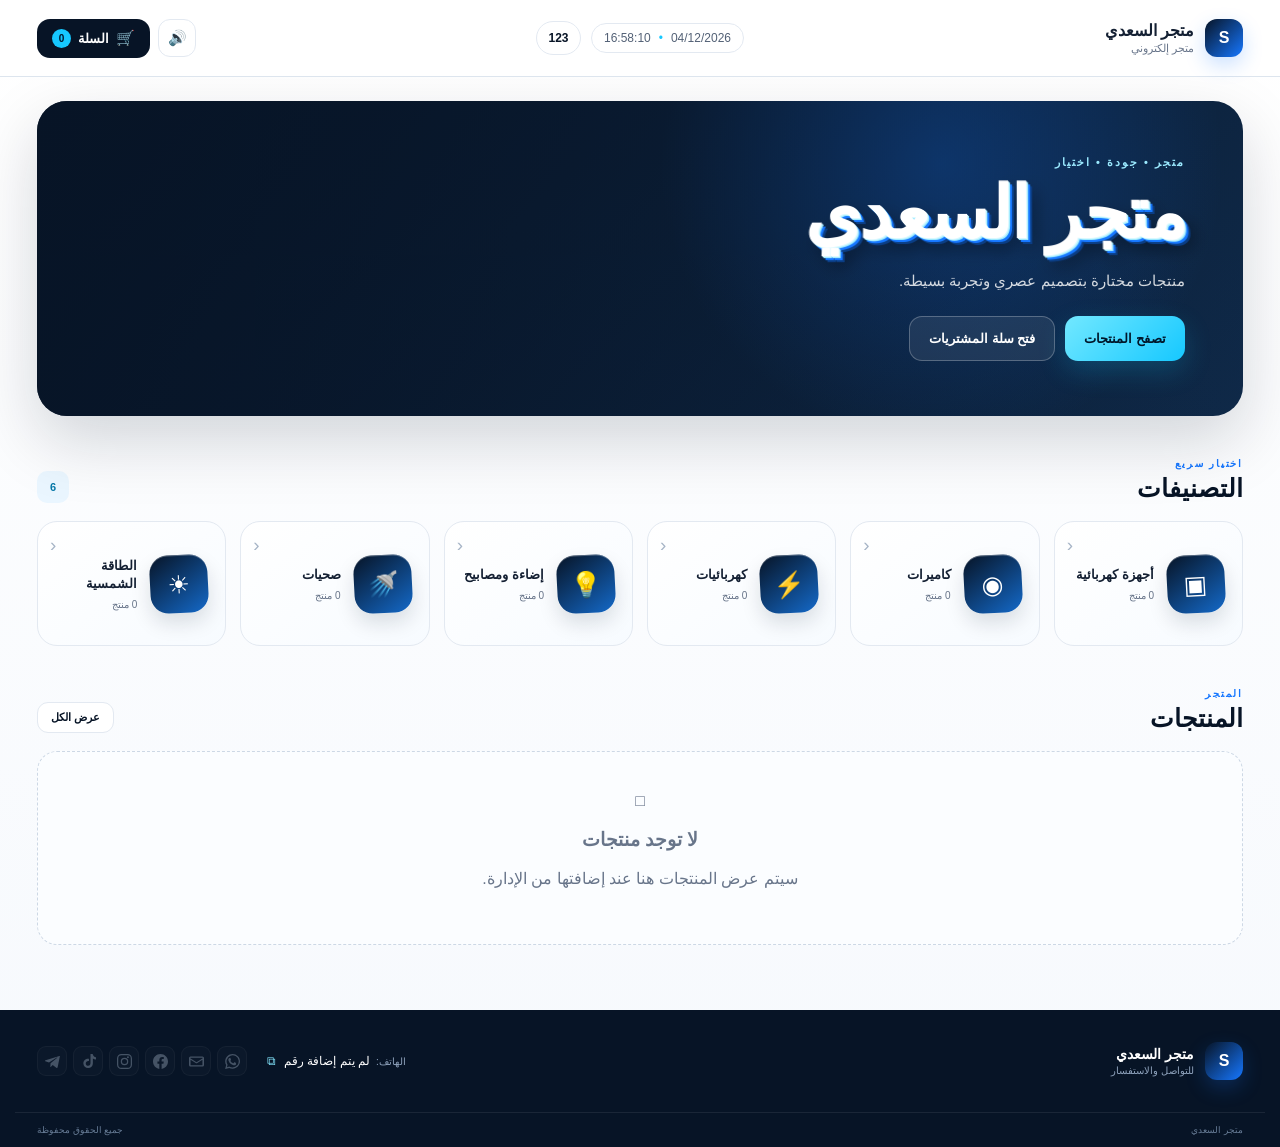
<file: index.html>
<!DOCTYPE html>
<html lang="ar" dir="rtl">
<head>
<meta charset="UTF-8">
<meta name="viewport" content="width=device-width,initial-scale=1.0">
<meta name="theme-color" content="#071426">
<title>متجر السعدي</title>
<link rel="stylesheet" href="style.css">
</head>

<body>

<!-- =========================================================
     HEADER
========================================================= -->

<header class="site-header">

    <div class="header-inner">

        <div class="brand-mini">
            <div class="brand-mark">S</div>
            <div>
                <div id="headerStoreName">متجر السعدي</div>
                <small>متجر إلكتروني</small>
            </div>
        </div>

        <div class="header-center">

            <div class="date-clock">
                <span id="liveDate">—</span>
                <span class="clock-separator">•</span>
                <span id="liveTime">—</span>
            </div>

            <button
                class="number-choice"
                id="numberChoiceBtn"
                type="button"
                title="اختيار شكل الأرقام">
                123
            </button>

        </div>

        <div class="header-actions">

            <button
                id="soundButton"
                class="header-icon-button"
                type="button"
                title="الصوت">
                🔊
            </button>

            <button
                id="cartButton"
                class="cart-button"
                type="button">

                <span class="cart-icon">🛒</span>
                <span>السلة</span>
                <b id="cartCount">0</b>

            </button>

        </div>

    </div>

</header>


<!-- =========================================================
     HERO
========================================================= -->

<main>

<section class="hero-section">

    <div class="hero">

        <div class="hero-background" id="heroBackground"></div>

        <div class="hero-overlay"></div>

        <div class="hero-content">

            <div class="hero-kicker">
                متجر • جودة • اختيار
            </div>

            <h1
                id="heroStoreName"
                class="three-d-store-name"
                data-text="متجر السعدي">
                متجر السعدي
            </h1>

            <p id="heroDescription">
                منتجات مختارة بتصميم عصري وتجربة بسيطة.
            </p>

            <div class="hero-actions">

                <button
                    class="primary-button"
                    id="browseProductsButton"
                    type="button">
                    تصفح المنتجات
                </button>

                <button
                    class="secondary-button"
                    id="heroCartButton"
                    type="button">
                    فتح سلة المشتريات
                </button>

            </div>

        </div>

    </div>

</section>


<!-- =========================================================
     CATEGORIES
========================================================= -->

<section class="content-section">

    <div class="section-heading">

        <div>
            <span class="section-kicker">اختيار سريع</span>
            <h2>التصنيفات</h2>
        </div>

        <span id="categoryCount" class="section-counter">0</span>

    </div>

    <div id="categories" class="category-grid"></div>

</section>


<!-- =========================================================
     PRODUCTS
========================================================= -->

<section
    id="productsSection"
    class="content-section products-section">

    <div class="section-heading">

        <div>
            <span class="section-kicker">المتجر</span>
            <h2 id="productsTitle">المنتجات</h2>
        </div>

        <button
            id="showAllProducts"
            class="small-outline-button"
            type="button">
            عرض الكل
        </button>

    </div>

    <div id="productsGrid" class="products-list"></div>

    <div id="emptyProducts" class="empty-state hidden">
        <div class="empty-icon">□</div>
        <h3>لا توجد منتجات</h3>
        <p>سيتم عرض المنتجات هنا عند إضافتها من الإدارة.</p>
    </div>

</section>

</main>


<!-- =========================================================
     FOOTER
========================================================= -->

<footer class="site-footer">

    <div class="footer-inner">

        <div class="footer-store">

            <div class="footer-logo">S</div>

            <div>
                <strong id="footerStoreName">متجر السعدي</strong>
                <span>للتواصل والاستفسار</span>
            </div>

        </div>


        <div class="footer-contact">

            <div class="footer-phone-row">

                <span class="footer-label">الهاتف:</span>

                <a
                    id="footerPhone"
                    class="phone-number"
                    href="#">
                    —
                </a>

                <button
                    id="copyPhone"
                    class="copy-phone"
                    type="button"
                    title="نسخ الرقم">
                    ⧉
                </button>

            </div>


            <div class="contact-icons">

                <a
                    id="contactWhatsApp"
                    class="contact-icon"
                    href="#"
                    target="_blank"
                    rel="noopener"
                    aria-label="WhatsApp"
                    title="WhatsApp">
                    <svg viewBox="0 0 24 24">
                        <path d="M20.5 3.5A11.8 11.8 0 0 0 12.1 0C5.6 0 .3 5.3.3 11.8c0 2.1.6 4.1 1.6 5.9L.2 24l6.5-1.7c1.7.9 3.5 1.3 5.4 1.3h.1c6.5 0 11.8-5.3 11.8-11.8 0-3.2-1.2-6.1-3.5-8.3ZM12.1 21.5c-1.7 0-3.4-.5-4.8-1.3l-.3-.2-3.9 1 1-3.8-.2-.4a9.7 9.7 0 1 1 8.2 4.7Zm5.3-7.2c-.3-.2-1.8-.9-2.1-1-.3-.1-.5-.2-.7.2-.2.3-.8 1-1 1.2-.2.2-.4.2-.7.1-1.8-.9-3-1.6-4.2-3.6-.3-.5.3-.5.9-1.6.1-.2.1-.4 0-.6-.1-.2-.7-1.7-.9-2.3-.2-.6-.5-.5-.7-.5h-.6c-.2 0-.6.1-.9.4-.3.3-1.1 1.1-1.1 2.7s1.1 3.1 1.2 3.3c.2.2 2.1 3.3 5.2 4.6 1.9.8 2.7.9 3.7.8.6-.1 1.8-.7 2-1.4.3-.7.3-1.3.2-1.4-.1-.2-.3-.3-.5-.4Z"/>
                    </svg>
                </a>


                <a
                    id="contactEmail"
                    class="contact-icon"
                    href="#"
                    aria-label="البريد الإلكتروني"
                    title="البريد الإلكتروني">
                    <svg viewBox="0 0 24 24">
                        <path d="M2.5 4h19A2.5 2.5 0 0 1 24 6.5v11A2.5 2.5 0 0 1 21.5 20h-19A2.5 2.5 0 0 1 0 17.5v-11A2.5 2.5 0 0 1 2.5 4Zm0 2a.5.5 0 0 0-.5.5v.3l10 6.2 10-6.2v-.3a.5.5 0 0 0-.5-.5h-19Zm19 11.5V9.1l-8.9 5.5a1.1 1.1 0 0 1-1.2 0L2.5 9.1v8.4a.5.5 0 0 0 .5.5h18a.5.5 0 0 0 .5-.5Z"/>
                    </svg>
                </a>


                <a
                    id="contactFacebook"
                    class="contact-icon"
                    href="#"
                    target="_blank"
                    rel="noopener"
                    aria-label="Facebook"
                    title="Facebook">
                    <svg viewBox="0 0 24 24">
                        <path d="M24 12.1C24 5.4 18.6 0 12 0S0 5.4 0 12.1C0 18.1 4.4 23 10.1 24v-8.4H7.1v-3.5h3V9.5c0-3 1.8-4.7 4.6-4.7 1.3 0 2.6.2 2.6.2v2.9h-1.5c-1.5 0-2 .9-2 1.9v2.3h3.4l-.5 3.5h-2.9V24C19.6 23 24 18.1 24 12.1Z"/>
                    </svg>
                </a>


                <a
                    id="contactInstagram"
                    class="contact-icon"
                    href="#"
                    target="_blank"
                    rel="noopener"
                    aria-label="Instagram"
                    title="Instagram">
                    <svg viewBox="0 0 24 24">
                        <path d="M7 0h10a7 7 0 0 1 7 7v10a7 7 0 0 1-7 7H7a7 7 0 0 1-7-7V7a7 7 0 0 1 7-7Zm0 2A5 5 0 0 0 2 7v10a5 5 0 0 0 5 5h10a5 5 0 0 0 5-5V7a5 5 0 0 0-5-5H7Zm10.5 1.5a1.5 1.5 0 1 1 0 3 1.5 1.5 0 0 1 0-3ZM12 6a6 6 0 1 1 0 12 6 6 0 0 1 0-12Zm0 2a4 4 0 1 0 0 8 4 4 0 0 0 0-8Z"/>
                    </svg>
                </a>


                <a
                    id="contactTikTok"
                    class="contact-icon"
                    href="#"
                    target="_blank"
                    rel="noopener"
                    aria-label="TikTok"
                    title="TikTok">
                    <svg viewBox="0 0 24 24">
                        <path d="M15.2 0h3.5c.3 1.8 1.3 3.3 2.8 4.3 1 .7 1.9 1 2.5 1v3.6c-1.8 0-3.5-.6-5-1.6v7.4c0 4.6-3.2 7.7-7.6 7.7A7.6 7.6 0 0 1 3.8 15c0-4.2 3.4-7.5 7.7-7.5.4 0 .8 0 1.2.1v3.7c-.4-.1-.8-.2-1.2-.2-2.1 0-3.9 1.7-3.9 3.9 0 2.1 1.7 3.8 3.8 3.8 2.7 0 3.8-2 3.8-4.4V0Z"/>
                    </svg>
                </a>


                <a
                    id="contactTelegram"
                    class="contact-icon"
                    href="#"
                    target="_blank"
                    rel="noopener"
                    aria-label="Telegram"
                    title="Telegram">
                    <svg viewBox="0 0 24 24">
                        <path d="M23.8 3.4 20.2 21c-.3 1.2-1 1.5-2.1.9l-5.8-4.3-2.8 2.7c-.3.3-.5.5-1 .5l.4-5.9L19.6 6c.5-.4-.1-.7-.7-.3L6.4 13.4.7 11.6c-1.2-.4-1.2-1.2.2-1.7L23.2 3.2c.8-.3 1.4.2.6.2Z"/>
                    </svg>
                </a>

            </div>

        </div>

    </div>

    <div class="footer-bottom">
        <span id="footerOwner">متجر السعدي</span>
        <span>جميع الحقوق محفوظة</span>
    </div>

</footer>


<!-- =========================================================
     CART MODAL
========================================================= -->

<div id="cartModal" class="modal hidden">

    <div class="modal-backdrop" data-close-cart></div>

    <div class="modal-box cart-modal-box">

        <button
            class="modal-close"
            data-close-cart
            type="button">
            ×
        </button>

        <div class="modal-title-row">

            <div>
                <span class="section-kicker">مراجعة الطلب</span>
                <h2>سلة المشتريات</h2>
            </div>

            <span id="cartTotalItems" class="modal-counter">0</span>

        </div>

        <div id="cartItems"></div>

        <div id="cartEmpty" class="empty-state hidden">
            <div class="empty-icon">🛒</div>
            <h3>السلة فارغة</h3>
            <p>أضف منتجًا أولاً ثم ارجع إلى السلة.</p>
        </div>

        <div class="cart-summary">

            <span>الإجمالي</span>
            <strong id="cartTotal">0</strong>

        </div>

        <button
            id="checkoutButton"
            class="primary-button full-button"
            type="button">
            طلب المنتجات
        </button>

    </div>

</div>


<!-- =========================================================
     CHECKOUT MODAL
========================================================= -->

<div id="checkoutModal" class="modal hidden">

    <div class="modal-backdrop" data-close-checkout></div>

    <div class="modal-box">

        <button
            class="modal-close"
            data-close-checkout
            type="button">
            ×
        </button>

        <div class="modal-title-row">
            <div>
                <span class="section-kicker">إتمام الطلب</span>
                <h2>معلومات الزبون</h2>
            </div>
        </div>

        <form id="checkoutForm">

            <div class="form-grid">

                <label>
                    الاسم
                    <input id="customerName" required>
                </label>

                <label>
                    رقم الهاتف
                    <input id="customerPhone" required>
                </label>

                <label>
                    البريد الإلكتروني
                    <input id="customerEmail" type="email">
                </label>

                <label>
                    طريقة التواصل المفضلة
                    <select id="customerContactMethod">
                        <option value="الهاتف">الهاتف</option>
                        <option value="WhatsApp">WhatsApp</option>
                        <option value="البريد الإلكتروني">البريد الإلكتروني</option>
                        <option value="أخرى">أخرى</option>
                    </select>
                </label>

                <label class="full-field">
                    العنوان
                    <textarea id="customerAddress" rows="3"></textarea>
                </label>

                <label class="full-field">
                    ملاحظات
                    <textarea id="customerNotes" rows="3"></textarea>
                </label>

            </div>

            <div class="checkout-warning">
                الطلب يُحفظ محليًا في هذا الجهاز في النسخة الحالية.
                الربط السحابي لاحقًا يسمح بوصول الطلبات إلى الإدارة والبريد الإلكتروني.
            </div>

            <button
                class="primary-button full-button"
                type="submit">
                تأكيد الطلب
            </button>

        </form>

    </div>

</div>


<!-- =========================================================
     NUMBER MODAL
========================================================= -->

<div id="numberModal" class="modal hidden">

    <div class="modal-backdrop" data-close-number></div>

    <div class="modal-box small-modal">

        <button
            class="modal-close"
            data-close-number
            type="button">
            ×
        </button>

        <span class="section-kicker">العرض</span>
        <h2>اختيار شكل الأرقام</h2>

        <button
            class="number-option"
            data-number-mode="western"
            type="button">

            <strong>1234567890</strong>
            <span>أرقام غربية</span>

        </button>

        <button
            class="number-option"
            data-number-mode="arabic"
            type="button">

            <strong>١٢٣٤٥٦٧٨٩٠</strong>
            <span>أرقام عربية</span>

        </button>

    </div>

</div>


<!-- =========================================================
     TOAST
========================================================= -->

<div id="toast" class="toast"></div>


<script>

"use strict";

/* =========================================================
   DATABASE
========================================================= */

const DB_NAME = "AlSaadiShopDB";
const DB_VERSION = 1;

let dbConnection = null;

const DEFAULT_SETTINGS = {

    storeName: "متجر السعدي",

    heroDescription:
        "منتجات مختارة بتصميم عصري وتجربة بسيطة.",

    heroImage: "",

    heroOpacity: 0.38,

    numberMode: "western",

    soundEnabled: true,

    contact: {

        ownerName: "متجر السعدي",

        phone: "",

        email: "",

        whatsapp: "",

        facebook: "",

        instagram: "",

        tiktok: "",

        telegram: ""

    }

};


let settings = structuredCloneSafe(DEFAULT_SETTINGS);

let categories = [];

let products = [];

let cart = [];


/* =========================================================
   DEFAULT CATEGORIES
========================================================= */

const DEFAULT_CATEGORIES = [

    {
        id: "cat-electric",
        name: "كهربائيات",
        icon: "⚡",
        iconImage: "",
        createdAt: Date.now()
    },

    {
        id: "cat-lighting",
        name: "إضاءة ومصابيح",
        icon: "💡",
        iconImage: "",
        createdAt: Date.now()
    },

    {
        id: "cat-sanitary",
        name: "صحيات",
        icon: "🚿",
        iconImage: "",
        createdAt: Date.now()
    },

    {
        id: "cat-appliances",
        name: "أجهزة كهربائية",
        icon: "▣",
        iconImage: "",
        createdAt: Date.now()
    },

    {
        id: "cat-solar",
        name: "الطاقة الشمسية",
        icon: "☀",
        iconImage: "",
        createdAt: Date.now()
    },

    {
        id: "cat-cameras",
        name: "كاميرات",
        icon: "◉",
        iconImage: "",
        createdAt: Date.now()
    }

];


/* =========================================================
   HELPERS
========================================================= */

function structuredCloneSafe(value) {

    return JSON.parse(JSON.stringify(value));

}


function uid(prefix = "id") {

    return (
        prefix +
        "_" +
        Date.now().toString(36) +
        "_" +
        Math.random().toString(36).slice(2, 9)
    );

}


function escapeHtml(value) {

    return String(value ?? "")
        .replace(/&/g, "&amp;")
        .replace(/</g, "&lt;")
        .replace(/>/g, "&gt;")
        .replace(/"/g, "&quot;")
        .replace(/'/g, "&#039;");

}


function normalizePhone(phone) {

    return String(phone || "")
        .replace(/[^\d+]/g, "");

}


function formatNumber(value) {

    const str = String(value ?? "");

    if (settings.numberMode !== "arabic") {
        return str;
    }

    const arabic = [
        "٠","١","٢","٣","٤",
        "٥","٦","٧","٨","٩"
    ];

    return str.replace(
        /\d/g,
        d => arabic[Number(d)]
    );

}


function money(value) {

    const number = Number(value || 0);

    return formatNumber(
        number.toLocaleString(
            "en-US",
            {
                minimumFractionDigits: 2,
                maximumFractionDigits: 2
            }
        )
    );

}


function dateTimeString(timestamp) {

    const date = new Date(timestamp);

    const datePart =
        date.toLocaleDateString(
            "en-GB",
            {
                day: "2-digit",
                month: "2-digit",
                year: "numeric"
            }
        );

    const timePart =
        date.toLocaleTimeString(
            "en-GB",
            {
                hour: "2-digit",
                minute: "2-digit"
            }
        );

    return formatNumber(
        datePart + " " + timePart
    );

}


function showToast(message) {

    const toast =
        document.getElementById("toast");

    toast.textContent = message;

    toast.classList.add("show");

    clearTimeout(showToast.timer);

    showToast.timer =
        setTimeout(
            () => toast.classList.remove("show"),
            2600
        );

}


/* =========================================================
   INDEXED DB
========================================================= */

function openDatabase() {

    return new Promise(
        (resolve, reject) => {

            const request =
                indexedDB.open(
                    DB_NAME,
                    DB_VERSION
                );

            request.onupgradeneeded =
                event => {

                    const db =
                        event.target.result;

                    if (
                        !db.objectStoreNames.contains(
                            "settings"
                        )
                    ) {

                        db.createObjectStore(
                            "settings",
                            {keyPath: "id"}
                        );

                    }

                    if (
                        !db.objectStoreNames.contains(
                            "categories"
                        )
                    ) {

                        db.createObjectStore(
                            "categories",
                            {keyPath: "id"}
                        );

                    }

                    if (
                        !db.objectStoreNames.contains(
                            "products"
                        )
                    ) {

                        db.createObjectStore(
                            "products",
                            {keyPath: "id"}
                        );

                    }

                    if (
                        !db.objectStoreNames.contains(
                            "orders"
                        )
                    ) {

                        db.createObjectStore(
                            "orders",
                            {keyPath: "id"}
                        );

                    }

                };


            request.onsuccess =
                () => {

                    dbConnection =
                        request.result;

                    resolve(
                        dbConnection
                    );

                };


            request.onerror =
                () => reject(
                    request.error
                );

        }
    );

}


function dbGetAll(storeName) {

    return new Promise(
        (resolve, reject) => {

            const tx =
                dbConnection.transaction(
                    storeName,
                    "readonly"
                );

            const store =
                tx.objectStore(
                    storeName
                );

            const request =
                store.getAll();

            request.onsuccess =
                () => resolve(
                    request.result || []
                );

            request.onerror =
                () => reject(
                    request.error
                );

        }
    );

}


function dbPut(storeName, value) {

    return new Promise(
        (resolve, reject) => {

            const tx =
                dbConnection.transaction(
                    storeName,
                    "readwrite"
                );

            tx.objectStore(
                storeName
            ).put(value);

            tx.oncomplete =
                () => resolve();

            tx.onerror =
                () => reject(
                    tx.error
                );

        }
    );

}


function dbDelete(storeName, id) {

    return new Promise(
        (resolve, reject) => {

            const tx =
                dbConnection.transaction(
                    storeName,
                    "readwrite"
                );

            tx.objectStore(
                storeName
            ).delete(id);

            tx.oncomplete =
                () => resolve();

            tx.onerror =
                () => reject(
                    tx.error
                );

        }
    );

}


/* =========================================================
   MIGRATION FROM OLD LOCAL STORAGE
========================================================= */

async function migrateOldData() {

    try {

        const existingCategories =
            await dbGetAll("categories");

        const existingProducts =
            await dbGetAll("products");

        const existingSettings =
            await dbGetAll("settings");


        if (
            existingCategories.length === 0
        ) {

            let oldCategories = null;

            const possibleKeys = [
                "alsaadiCategories",
                "alsaadiStoreCategories"
            ];

            for (
                const key of possibleKeys
            ) {

                const raw =
                    localStorage.getItem(key);

                if (!raw) continue;

                try {

                    oldCategories =
                        JSON.parse(raw);

                    break;

                } catch (_) {}

            }


            if (Array.isArray(oldCategories)) {

                for (
                    const item
                    of oldCategories
                ) {

                    const category =
                        typeof item === "string"
                            ? {
                                id: uid("cat"),
                                name: item,
                                icon: "◈",
                                iconImage: "",
                                createdAt: Date.now()
                            }
                            : {
                                id:
                                    item.id ||
                                    uid("cat"),
                                name:
                                    item.name ||
                                    item.title ||
                                    "تصنيف",
                                icon:
                                    item.icon ||
                                    "◈",
                                iconImage:
                                    item.iconImage ||
                                    "",
                                createdAt:
                                    item.createdAt ||
                                    Date.now()
                            };

                    await dbPut(
                        "categories",
                        category
                    );

                }

            }

            else {

                for (
                    const category
                    of DEFAULT_CATEGORIES
                ) {

                    await dbPut(
                        "categories",
                        category
                    );

                }

            }

        }


        if (
            existingProducts.length === 0
        ) {

            const raw =
                localStorage.getItem(
                    "alsaadiProducts"
                );

            if (raw) {

                try {

                    const oldProducts =
                        JSON.parse(raw);

                    if (
                        Array.isArray(
                            oldProducts
                        )
                    ) {

                        for (
                            const item
                            of oldProducts
                        ) {

                            await dbPut(
                                "products",
                                normalizeProduct(
                                    item
                                )
                            );

                        }

                    }

                } catch (_) {}

            }

        }


        if (
            existingSettings.length === 0
        ) {

            const oldSettingsRaw =
                localStorage.getItem(
                    "alsaadiStoreSettings"
                );

            const oldContactRaw =
                localStorage.getItem(
                    "alsaadiContact"
                );


            let oldSettings = {};

            let oldContact = {};


            try {

                oldSettings =
                    oldSettingsRaw
                        ? JSON.parse(
                            oldSettingsRaw
                        )
                        : {};

            } catch (_) {}


            try {

                oldContact =
                    oldContactRaw
                        ? JSON.parse(
                            oldContactRaw
                        )
                        : {};

            } catch (_) {}


            const migrated =
                mergeSettings(
                    oldSettings,
                    oldContact
                );

            await dbPut(
                "settings",
                {
                    id: "main",
                    ...migrated
                }
            );

        }

    } catch (error) {

        console.error(
            "Migration error:",
            error
        );

    }

}


function normalizeProduct(item) {

    return {

        id:
            item.id ||
            uid("product"),

        category:
            item.category ||
            item.categoryId ||
            "",

        name:
            item.name ||
            item.name_ar ||
            item.name_de ||
            "",

        description:
            item.description ||
            item.description_ar ||
            item.description_de ||
            "",

        price:
            Number(
                item.price ||
                item.productPrice ||
                0
            ),

        image:
            item.image ||
            item.imageUrl ||
            item.image_url ||
            "",

        createdAt:
            item.createdAt ||
            Date.now()

    };

}


function mergeSettings(oldSettings, oldContact) {

    const result =
        structuredCloneSafe(
            DEFAULT_SETTINGS
        );

    Object.assign(
        result,
        oldSettings || {}
    );

    result.contact =
        Object.assign(
            {},
            DEFAULT_SETTINGS.contact,
            oldSettings?.contact || {},
            oldContact || {}
        );


    if (
        oldSettings?.backgroundImage &&
        !result.heroImage
    ) {

        result.heroImage =
            oldSettings.backgroundImage;

    }

    if (
        oldSettings?.storeBackground &&
        !result.heroImage
    ) {

        result.heroImage =
            oldSettings.storeBackground;

    }

    if (
        oldSettings?.opacity !== undefined
    ) {

        result.heroOpacity =
            Number(
                oldSettings.opacity
            );

    }

    return result;

}


/* =========================================================
   LOAD DATA
========================================================= */

async function loadData() {

    await openDatabase();

    await migrateOldData();


    const settingRows =
        await dbGetAll("settings");

    if (settingRows.length) {

        settings =
            mergeSettings(
                settingRows[0],
                {}
            );

    }


    categories =
        await dbGetAll(
            "categories"
        );


    products =
        await dbGetAll(
            "products"
        );


    const oldCart =
        localStorage.getItem(
            "alsaadiCart"
        );

    if (oldCart) {

        try {

            cart =
                JSON.parse(oldCart);

        } catch (_) {

            cart = [];

        }

    }


    if (!Array.isArray(cart)) {
        cart = [];
    }

}


/* =========================================================
   SAVE SETTINGS
========================================================= */

async function saveSettings() {

    await dbPut(
        "settings",
        {
            id: "main",
            ...settings
        }
    );

}


/* =========================================================
   RENDER STORE
========================================================= */

function renderStore() {

    document.title =
        settings.storeName ||
        "متجر السعدي";


    const names = [
        document.getElementById(
            "headerStoreName"
        ),
        document.getElementById(
            "heroStoreName"
        ),
        document.getElementById(
            "footerStoreName"
        ),
        document.getElementById(
            "footerOwner"
        )
    ];


    names.forEach(
        element => {

            if (element) {

                element.textContent =
                    settings.storeName ||
                    "متجر السعدي";

                if (
                    element.id ===
                    "heroStoreName"
                ) {

                    element.dataset.text =
                        settings.storeName ||
                        "متجر السعدي";

                }

            }

        }
    );


    document.getElementById(
        "heroDescription"
    ).textContent =
        settings.heroDescription ||
        "";


    const hero =
        document.getElementById(
            "heroBackground"
        );


    if (settings.heroImage) {

        hero.style.backgroundImage =
            `url("${settings.heroImage}")`;

        hero.style.opacity =
            Math.min(
                1,
                Math.max(
                    0,
                    Number(
                        settings.heroOpacity
                    )
                )
            );

        hero.classList.add(
            "has-image"
        );

    }

    else {

        hero.style.backgroundImage =
            "none";

        hero.style.opacity =
            "1";

        hero.classList.remove(
            "has-image"
        );

    }


    renderContacts();

    renderNumberButton();

}


function renderContacts() {

    const contact =
        settings.contact ||
        DEFAULT_SETTINGS.contact;


    const phone =
        String(
            contact.phone || ""
        ).trim();


    const phoneElement =
        document.getElementById(
            "footerPhone"
        );


    phoneElement.textContent =
        phone || "لم يتم إضافة رقم";


    if (phone) {

        phoneElement.href =
            "tel:" +
            normalizePhone(
                phone
            );

    }

    else {

        phoneElement.removeAttribute(
            "href"
        );

    }


    setContactLink(
        "contactWhatsApp",
        buildWhatsAppLink(
            contact.whatsapp ||
            phone
        )
    );


    setContactLink(
        "contactEmail",
        contact.email
            ? "mailto:" +
              contact.email
            : ""
    );


    setContactLink(
        "contactFacebook",
        contact.facebook
    );


    setContactLink(
        "contactInstagram",
        contact.instagram
    );


    setContactLink(
        "contactTikTok",
        contact.tiktok
    );


    setContactLink(
        "contactTelegram",
        contact.telegram
    );

}


function setContactLink(
    id,
    url
) {

    const element =
        document.getElementById(id);

    if (!element) return;

    if (url) {

        element.href = url;

        element.classList.remove(
            "disabled-contact"
        );

    }

    else {

        element.removeAttribute(
            "href"
        );

        element.classList.add(
            "disabled-contact"
        );

    }

}


function buildWhatsAppLink(
    value
) {

    const raw =
        String(
            value || ""
        ).trim();

    if (!raw) return "";

    if (
        raw.startsWith("http://") ||
        raw.startsWith("https://")
    ) {

        return raw;

    }

    const number =
        raw.replace(
            /[^\d]/g,
            ""
        );

    if (!number) return "";

    return (
        "https://wa.me/" +
        number
    );

}


function renderNumberButton() {

    const button =
        document.getElementById(
            "numberChoiceBtn"
        );

    button.textContent =
        settings.numberMode ===
        "arabic"
            ? "١٢٣"
            : "123";

}


/* =========================================================
   DATE / CLOCK
========================================================= */

function updateClock() {

    const now =
        new Date();


    const date =
        now.toLocaleDateString(
            "en-GB",
            {
                day: "2-digit",
                month: "2-digit",
                year: "numeric"
            }
        );


    const time =
        now.toLocaleTimeString(
            "en-GB",
            {
                hour: "2-digit",
                minute: "2-digit",
                second: "2-digit"
            }
        );


    document.getElementById(
        "liveDate"
    ).textContent =
        formatNumber(date);


    document.getElementById(
        "liveTime"
    ).textContent =
        formatNumber(time);

}


setInterval(
    updateClock,
    1000
);


/* =========================================================
   CATEGORIES
========================================================= */

function renderCategories() {

    const container =
        document.getElementById(
            "categories"
        );


    document.getElementById(
        "categoryCount"
    ).textContent =
        formatNumber(
            categories.length
        );


    container.innerHTML =
        categories
        .map(
            category => {

                const icon =
                    category.iconImage
                        ? `<img src="${escapeHtml(category.iconImage)}" alt="">`
                        : `<span>${escapeHtml(category.icon || "◈")}</span>`;


                return `

                    <button
                        class="category-card"
                        data-category="${escapeHtml(category.id)}"
                        type="button">

                        <div class="category-icon">
                            ${icon}
                        </div>

                        <div class="category-info">

                            <strong>
                                ${escapeHtml(category.name)}
                            </strong>

                            <small>
                                ${formatNumber(
                                    products.filter(
                                        p =>
                                            p.category ===
                                            category.id
                                    ).length
                                )} منتج
                            </small>

                        </div>

                        <div class="category-arrow">
                            ‹
                        </div>

                    </button>

                `;

            }
        )
        .join("");


    container
        .querySelectorAll(
            ".category-card"
        )
        .forEach(
            button => {

                button.addEventListener(
                    "click",
                    () => {

                        const id =
                            button.dataset.category;

                        renderProducts(
                            id
                        );

                        document
                            .getElementById(
                                "productsSection"
                            )
                            .scrollIntoView({
                                behavior:
                                    "smooth"
                            });

                    }
                );

            }
        );

}


/* =========================================================
   PRODUCTS
========================================================= */

function renderProducts(
    categoryId = null
) {

    const grid =
        document.getElementById(
            "productsGrid"
        );

    const empty =
        document.getElementById(
            "emptyProducts"
        );


    let list =
        categoryId
            ? products.filter(
                p =>
                    p.category ===
                    categoryId
            )
            : products;


    if (categoryId) {

        const category =
            categories.find(
                c =>
                    c.id ===
                    categoryId
            );

        document.getElementById(
            "productsTitle"
        ).textContent =
            category
                ? category.name
                : "المنتجات";

    }

    else {

        document.getElementById(
            "productsTitle"
        ).textContent =
            "المنتجات";

    }


    if (!list.length) {

        grid.innerHTML = "";

        empty.classList.remove(
            "hidden"
        );

        return;

    }


    empty.classList.add(
        "hidden"
    );


    grid.innerHTML =
        list.map(
            product =>
                productCard(
                    product
                )
        )
        .join("");


    grid
        .querySelectorAll(
            "[data-add-product]"
        )
        .forEach(
            button => {

                button.addEventListener(
                    "click",
                    () => {

                        addToCart(
                            button.dataset.addProduct
                        );

                    }
                );

            }
        );

}


function productCard(
    product
) {

    const image =
        product.image
            ? `<img src="${escapeHtml(product.image)}" alt="${escapeHtml(product.name)}">`
            : `<div class="no-product-image">صورة المنتج</div>`;


    return `

        <article class="product-card">

            <div class="product-image-wrap">
                ${image}
            </div>

            <div class="product-info">

                <span class="product-badge">
                    منتج
                </span>

                <h3>
                    ${escapeHtml(product.name || "منتج")}
                </h3>

                <p>
                    ${escapeHtml(
                        product.description ||
                        "لا يوجد وصف."
                    )}
                </p>

                <div class="product-bottom">

                    <strong class="product-price">
                        ${money(product.price)}
                    </strong>

                    <button
                        class="add-cart-button"
                        data-add-product="${escapeHtml(product.id)}"
                        type="button">

                        <span>＋</span>
                        أضف للسلة

                    </button>

                </div>

            </div>

        </article>

    `;

}


/* =========================================================
   CART
========================================================= */

function saveCart() {

    localStorage.setItem(
        "alsaadiCart",
        JSON.stringify(
            cart
        )
    );

}


function getProduct(
    id
) {

    return products.find(
        p =>
            p.id === id
    );

}


function addToCart(
    productId
) {

    const product =
        getProduct(
            productId
        );

    if (!product) return;


    const existing =
        cart.find(
            item =>
                item.productId ===
                productId
        );


    if (existing) {

        existing.quantity++;

    }

    else {

        cart.push({

            productId,

            quantity: 1

        });

    }


    saveCart();

    renderCartCount();

    playSound(
        "add"
    );

    showToast(
        "تمت إضافة المنتج إلى السلة"
    );

}


function renderCartCount() {

    const count =
        cart.reduce(
            (
                total,
                item
            ) =>
                total +
                Number(
                    item.quantity ||
                    0
                ),
            0
        );


    document.getElementById(
        "cartCount"
    ).textContent =
        formatNumber(count);

}


/* =========================================================
   CART MODAL
========================================================= */

function openCart() {

    renderCart();

    document.getElementById(
        "cartModal"
    ).classList.remove(
        "hidden"
    );

    playSound(
        "open"
    );

}


function closeCart() {

    document.getElementById(
        "cartModal"
    ).classList.add(
        "hidden"
    );

}


function renderCart() {

    const container =
        document.getElementById(
            "cartItems"
        );

    const empty =
        document.getElementById(
            "cartEmpty"
        );


    let total = 0;

    let count = 0;


    if (!cart.length) {

        container.innerHTML = "";

        empty.classList.remove(
            "hidden"
        );

        document.getElementById(
            "checkoutButton"
        ).disabled = true;

    }

    else {

        empty.classList.add(
            "hidden"
        );

        document.getElementById(
            "checkoutButton"
        ).disabled = false;


        container.innerHTML =
            cart
            .map(
                item => {

                    const product =
                        getProduct(
                            item.productId
                        );

                    if (!product) {
                        return "";
                    }


                    const quantity =
                        Number(
                            item.quantity ||
                            1
                        );


                    const subtotal =
                        Number(
                            product.price ||
                            0
                        ) *
                        quantity;


                    total += subtotal;

                    count += quantity;


                    return `

                        <div class="cart-item">

                            <div class="cart-item-image">

                                ${
                                    product.image
                                    ? `<img src="${escapeHtml(product.image)}" alt="">`
                                    : "□"
                                }

                            </div>

                            <div class="cart-item-info">

                                <strong>
                                    ${escapeHtml(product.name)}
                                </strong>

                                <span>
                                    ${money(product.price)}
                                </span>

                            </div>

                            <div class="cart-quantity">

                                <button
                                    data-cart-minus="${escapeHtml(product.id)}"
                                    type="button">
                                    −
                                </button>

                                <b>
                                    ${formatNumber(quantity)}
                                </b>

                                <button
                                    data-cart-plus="${escapeHtml(product.id)}"
                                    type="button">
                                    +
                                </button>

                            </div>

                            <strong class="cart-subtotal">
                                ${money(subtotal)}
                            </strong>

                            <button
                                class="cart-delete"
                                data-cart-delete="${escapeHtml(product.id)}"
                                type="button">
                                ×
                            </button>

                        </div>

                    `;

                }
            )
            .join("");

    }


    document.getElementById(
        "cartTotal"
    ).textContent =
        money(total);


    document.getElementById(
        "cartTotalItems"
    ).textContent =
        formatNumber(count);


    attachCartEvents();

}


function attachCartEvents() {

    document
        .querySelectorAll(
            "[data-cart-plus]"
        )
        .forEach(
            button => {

                button.onclick =
                    () => {

                        changeQuantity(
                            button.dataset.cartPlus,
                            1
                        );

                    };

            }
        );


    document
        .querySelectorAll(
            "[data-cart-minus]"
        )
        .forEach(
            button => {

                button.onclick =
                    () => {

                        changeQuantity(
                            button.dataset.cartMinus,
                            -1
                        );

                    };

            }
        );


    document
        .querySelectorAll(
            "[data-cart-delete]"
        )
        .forEach(
            button => {

                button.onclick =
                    () => {

                        removeFromCart(
                            button.dataset.cartDelete
                        );

                    };

            }
        );

}


function changeQuantity(
    productId,
    amount
) {

    const item =
        cart.find(
            x =>
                x.productId ===
                productId
        );

    if (!item) return;


    item.quantity += amount;


    if (
        item.quantity <= 0
    ) {

        cart =
            cart.filter(
                x =>
                    x.productId !==
                    productId
            );

    }


    saveCart();

    renderCartCount();

    renderCart();

}


function removeFromCart(
    productId
) {

    cart =
        cart.filter(
            x =>
                x.productId !==
                productId
        );

    saveCart();

    renderCartCount();

    renderCart();

}


/* =========================================================
   CHECKOUT
========================================================= */

function openCheckout() {

    if (!cart.length) {

        showToast(
            "السلة فارغة"
        );

        return;

    }


    closeCart();

    document.getElementById(
        "checkoutModal"
    ).classList.remove(
        "hidden"
    );

}


function closeCheckout() {

    document.getElementById(
        "checkoutModal"
    ).classList.add(
        "hidden"
    );

}


async function submitOrder(
    event
) {

    event.preventDefault();


    if (!cart.length) {

        showToast(
            "السلة فارغة"
        );

        return;

    }


    const customer = {

        name:
            document.getElementById(
                "customerName"
            ).value.trim(),

        phone:
            document.getElementById(
                "customerPhone"
            ).value.trim(),

        email:
            document.getElementById(
                "customerEmail"
            ).value.trim(),

        contactMethod:
            document.getElementById(
                "customerContactMethod"
            ).value,

        address:
            document.getElementById(
                "customerAddress"
            ).value.trim(),

        notes:
            document.getElementById(
                "customerNotes"
            ).value.trim()

    };


    if (
        !customer.name ||
        !customer.phone
    ) {

        showToast(
            "يرجى إدخال الاسم ورقم الهاتف"
        );

        return;

    }


    const items =
        cart
        .map(
            item => {

                const product =
                    getProduct(
                        item.productId
                    );

                if (!product) {
                    return null;
                }

                return {

                    productId:
                        product.id,

                    name:
                        product.name,

                    price:
                        Number(
                            product.price ||
                            0
                        ),

                    quantity:
                        Number(
                            item.quantity ||
                            1
                        )

                };

            }
        )
        .filter(Boolean);


    const total =
        items.reduce(
            (
                sum,
                item
            ) =>
                sum +
                item.price *
                item.quantity,
            0
        );


    const order = {

        id:
            uid("order"),

        createdAt:
            Date.now(),

        status:
            "جديد",

        customer,

        items,

        total

    };


    await dbPut(
        "orders",
        order
    );


    cart = [];

    saveCart();

    renderCartCount();

    closeCheckout();

    document.getElementById(
        "checkoutForm"
    ).reset();


    playSound(
        "success"
    );


    showToast(
        "تم حفظ الطلب بنجاح"
    );

}


/* =========================================================
   AUDIO
========================================================= */

let audioContext = null;


function ensureAudio() {

    if (
        !settings.soundEnabled
    ) return null;


    if (!audioContext) {

        const AudioCtx =
            window.AudioContext ||
            window.webkitAudioContext;

        if (!AudioCtx) {
            return null;
        }

        audioContext =
            new AudioCtx();

    }


    if (
        audioContext.state ===
        "suspended"
    ) {

        audioContext.resume();

    }


    return audioContext;

}


function playSound(
    type = "click"
) {

    if (
        !settings.soundEnabled
    ) return;


    const ctx =
        ensureAudio();

    if (!ctx) return;


    const oscillator =
        ctx.createOscillator();

    const gain =
        ctx.createGain();


    const frequencies = {

        click: 520,

        add: 690,

        open: 430,

        success: 820

    };


    oscillator.frequency.value =
        frequencies[type] ||
        520;


    oscillator.type =
        type === "success"
            ? "sine"
            : "triangle";


    gain.gain.setValueAtTime(
        0.0001,
        ctx.currentTime
    );


    gain.gain.exponentialRampToValueAtTime(
        0.045,
        ctx.currentTime + 0.01
    );


    gain.gain.exponentialRampToValueAtTime(
        0.0001,
        ctx.currentTime + (
            type === "success"
                ? 0.22
                : 0.09
        )
    );


    oscillator.connect(
        gain
    );

    gain.connect(
        ctx.destination
    );


    oscillator.start();

    oscillator.stop(
        ctx.currentTime +
        (
            type === "success"
                ? 0.23
                : 0.1
        )
    );

}


async function toggleSound() {

    settings.soundEnabled =
        !settings.soundEnabled;

    await saveSettings();

    updateSoundButton();

    if (
        settings.soundEnabled
    ) {

        playSound(
            "success"
        );

    }

}


function updateSoundButton() {

    const button =
        document.getElementById(
            "soundButton"
        );

    button.textContent =
        settings.soundEnabled
            ? "🔊"
            : "🔇";

}


/* =========================================================
   NUMBER MODAL
========================================================= */

function openNumberModal() {

    document.getElementById(
        "numberModal"
    ).classList.remove(
        "hidden"
    );

}


function closeNumberModal() {

    document.getElementById(
        "numberModal"
    ).classList.add(
        "hidden"
    );

}


async function setNumberMode(
    mode
) {

    settings.numberMode =
        mode;

    await saveSettings();

    renderStore();

    renderCategories();

    renderProducts();

    renderCartCount();

    closeNumberModal();

    playSound(
        "click"
    );

}


/* =========================================================
   EVENTS
========================================================= */

document.getElementById(
    "cartButton"
).onclick =
    openCart;


document.getElementById(
    "heroCartButton"
).onclick =
    openCart;


document.getElementById(
    "checkoutButton"
).onclick =
    openCheckout;


document.getElementById(
    "checkoutForm"
).addEventListener(
    "submit",
    submitOrder
);


document.getElementById(
    "soundButton"
).onclick =
    toggleSound;


document.getElementById(
    "numberChoiceBtn"
).onclick =
    openNumberModal;


document.getElementById(
    "browseProductsButton"
).onclick =
    () => {

        document
            .getElementById(
                "productsSection"
            )
            .scrollIntoView({
                behavior:
                    "smooth"
            });

    };


document.getElementById(
    "showAllProducts"
).onclick =
    () => {

        renderProducts();

    };


document.getElementById(
    "copyPhone"
).onclick =
    async () => {

        const phone =
            settings.contact?.phone ||
            "";

        if (!phone) {

            showToast(
                "لا يوجد رقم هاتف"
            );

            return;

        }

        try {

            await navigator.clipboard.writeText(
                phone
            );

            showToast(
                "تم نسخ رقم الهاتف"
            );

        } catch (_) {

            showToast(
                phone
            );

        }

    };


document
    .querySelectorAll(
        "[data-close-cart]"
    )
    .forEach(
        element =>
            element.onclick =
                closeCart
    );


document
    .querySelectorAll(
        "[data-close-checkout]"
    )
    .forEach(
        element =>
            element.onclick =
                closeCheckout
    );


document
    .querySelectorAll(
        "[data-close-number]"
    )
    .forEach(
        element =>
            element.onclick =
                closeNumberModal
    );


document
    .querySelectorAll(
        "[data-number-mode]"
    )
    .forEach(
        button => {

            button.onclick =
                () =>
                    setNumberMode(
                        button.dataset.numberMode
                    );

        }
    );


document.addEventListener(
    "click",
    event => {

        if (
            event.target.closest(
                "button"
            ) ||
            event.target.closest(
                ".category-card"
            ) ||
            event.target.closest(
                ".contact-icon"
            )
        ) {

            if (
                !event.target.closest(
                    "#soundButton"
                )
            ) {

                playSound(
                    "click"
                );

            }

        }

    }
);


/* =========================================================
   START
========================================================= */

async function startShop() {

    try {

        await loadData();

        renderStore();

        renderCategories();

        renderProducts();

        renderCartCount();

        updateSoundButton();

        updateClock();

    }

    catch (error) {

        console.error(
            error
        );

        showToast(
            "حدث خطأ في تحميل المتجر"
        );

    }

}


startShop();

</script>

</body>
</html>
</file>
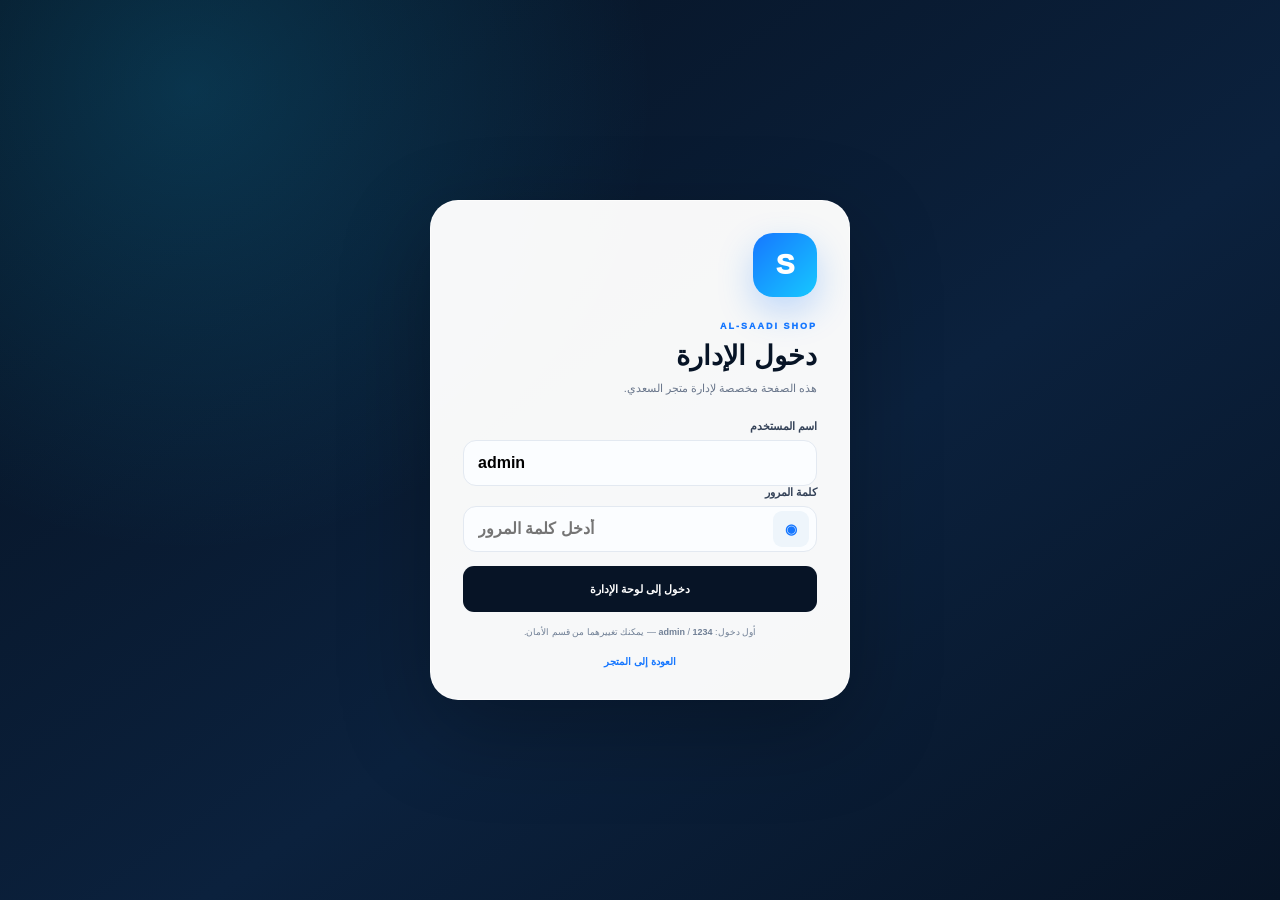
<file: admin/admin.html>
<!doctype html>
<html lang="ar" dir="rtl">
<head>
<meta charset="utf-8">
<meta name="viewport" content="width=device-width,initial-scale=1,viewport-fit=cover">
<meta name="theme-color" content="#071426">
<title>إدارة متجر السعدي</title>
<link rel="stylesheet" href="../style.css">
</head>
<body class="admin-body admin-locked">
<div id="adminLogin" class="admin-login-screen">
  <div class="admin-login-card">
    <div class="admin-login-logo">S</div>
    <span class="admin-login-kicker">AL-SAADI SHOP</span>
    <h1>دخول الإدارة</h1>
    <p>هذه الصفحة مخصصة لإدارة متجر السعدي.</p>
    <form id="adminLoginForm" autocomplete="on">
      <label>اسم المستخدم<input id="adminUsername" name="username" value="admin" autocomplete="username" required></label>
      <label>كلمة المرور<div class="password-wrap"><input id="adminPassword" name="password" type="password" inputmode="text" autocomplete="current-password" required placeholder="أدخل كلمة المرور"><button type="button" id="toggleAdminPassword" aria-label="إظهار كلمة المرور">◉</button></div></label>
      <button type="submit" class="primary-admin login-btn">دخول إلى لوحة الإدارة</button>
      <div id="loginError" class="login-error hidden">اسم المستخدم أو كلمة المرور غير صحيحة.</div>
      <small class="login-hint">أول دخول: <b>admin</b> / <b>1234</b> — يمكنك تغييرهما من قسم الأمان.</small>
    </form>
    <a href="../index.html" class="login-back">العودة إلى المتجر</a>
  </div>
</div>
<div class="admin-shell">
  <aside class="admin-sidebar" id="adminSidebar">
    <div class="admin-brand"><div class="admin-logo">S</div><div><strong>متجر السعدي</strong><small>نظام الإدارة المحلي</small></div></div>
    <nav class="admin-nav">
      <button data-page="dashboard" class="active"><span>⌂</span><b>الرئيسية</b></button>
      <button data-page="settings"><span>⚙</span><b>إعدادات المتجر</b></button>
      <button data-page="password"><span>⌁</span><b>الأمان وكلمة المرور</b></button>
      <button data-page="contact"><span>☎</span><b>التواصل</b></button>
      <button data-page="categories"><span>▦</span><b>التصنيفات</b></button>
      <button data-page="products"><span>▣</span><b>المنتجات</b></button>
      <button data-page="orders"><span>🛒</span><b>الطلبات</b></button>
      <button data-page="backup"><span>⇩</span><b>النسخ الاحتياطي</b></button>
    </nav>
    <div class="admin-sidebar-foot">بيانات محلية على هذا الجهاز</div>
  </aside>

  <main class="admin-main">
    <header class="admin-topbar">
      <button id="menuToggle" class="mobile-menu" aria-label="القائمة">☰</button>
      <div><span class="admin-kicker">AL-SAADI SHOP</span><h1 id="pageTitle">الرئيسية</h1></div>
      <div class="admin-top-actions"><a href="../index.html" class="admin-store-link" title="فتح المتجر">⌂ <span>المتجر</span></a><button id="logoutAdmin" class="logout-admin" type="button" title="تسجيل الخروج">↪ <span>خروج</span></button></div>
    </header>

    <div id="adminMessage" class="admin-message hidden"></div>

    <section id="page-dashboard" class="admin-page active">
      <div class="admin-hero"><div><span>لوحة التحكم</span><h2>إدارة متجر السعدي</h2><p>كل البيانات هنا مرتبطة مباشرة بقاعدة <b>AlSaadiShopDB</b> نفسها التي يستخدمها المتجر.</p></div><div class="admin-hero-icon">S</div></div>
      <div class="admin-stats">
        <div><span>التصنيفات</span><strong id="statCategories">0</strong><small>تصنيف</small></div>
        <div><span>المنتجات</span><strong id="statProducts">0</strong><small>منتج</small></div>
        <div><span>الطلبات</span><strong id="statOrders">0</strong><small>طلب</small></div>
        <div><span>الطلبات الجديدة</span><strong id="statNewOrders">0</strong><small>جديد</small></div>
      </div>
      <div class="admin-card"><div class="card-title"><div><span>آخر الطلبات</span><h3>الطلبات الأخيرة</h3></div><button class="outline-btn" data-go="orders">عرض الكل</button></div><div id="dashboardOrders" class="orders-mini"></div></div>
    </section>

    <section id="page-settings" class="admin-page">
      <div class="admin-card"><div class="card-title"><div><span>المظهر</span><h3>إعدادات المتجر</h3></div></div>
        <div class="admin-form-grid">
          <label>اسم المتجر<input id="setStoreName"></label>
          <label>وصف الواجهة<textarea id="setHeroDescription" rows="3"></textarea></label>
          <label>اسم المالك / المسؤول<input id="setOwnerName"></label>
          <label>شفافية صورة الخلفية<input id="setHeroOpacity" type="range" min="0" max="1" step="0.01"><small id="opacityValue"></small></label>
          <label>شكل الأرقام<select id="setNumberMode"><option value="western">1234567890 — غربية</option><option value="arabic">١٢٣٤٥٦٧٨٩٠ — عربية</option></select></label>
          <label class="check-line"><input id="setSoundEnabled" type="checkbox"> تشغيل أصوات الواجهة</label>
        </div>
        <div class="button-row"><button class="primary-admin" id="saveSettings">حفظ الإعدادات</button></div>
      </div>
      <div class="admin-card"><div class="card-title"><div><span>الصورة</span><h3>خلفية المتجر</h3></div></div>
        <div class="upload-row"><input id="heroImageFile" type="file" accept="image/*"><button class="outline-btn" id="saveHeroImage">رفع وحفظ</button><button class="danger-btn" id="deleteHeroImage">حذف الخلفية</button></div>
        <div id="heroPreview" class="hero-preview"></div>
      </div>
    </section>

    <section id="page-password" class="admin-page">
      <div class="admin-card"><div class="card-title"><div><span>الأمان</span><h3>تغيير كلمة مرور الإدارة</h3></div></div>
        <div class="admin-form-grid">
          <label>اسم المستخدم<input id="securityUsername" autocomplete="username"></label>
          <label>كلمة المرور الحالية<input id="securityCurrentPassword" type="password" autocomplete="current-password"></label>
          <label>كلمة المرور الجديدة<input id="securityNewPassword" type="password" autocomplete="new-password"></label>
          <label>تأكيد كلمة المرور<input id="securityConfirmPassword" type="password" autocomplete="new-password"></label>
        </div>
        <div class="button-row"><button class="primary-admin" id="saveSecurity" type="button">حفظ بيانات الدخول</button></div>
        <p class="admin-note">الحماية هنا محلية داخل المتصفح. إذا رفعت الموقع على الإنترنت، هذه الحماية ليست بديلاً عن Backend/مصادقة خادمية حقيقية.</p>
      </div>
    </section>

    <section id="page-contact" class="admin-page">
      <div class="admin-card"><div class="card-title"><div><span>المتجر</span><h3>الهاتف والحسابات</h3></div></div>
        <div class="admin-form-grid">
          <label>الهاتف<input id="contactPhone" inputmode="tel"></label>
          <label>البريد الإلكتروني<input id="contactEmail" type="email"></label>
          <label>WhatsApp<input id="contactWhatsapp" placeholder="رقم أو رابط WhatsApp"></label>
          <label>Facebook<input id="contactFacebook" type="url"></label>
          <label>Instagram<input id="contactInstagram" type="url"></label>
          <label>TikTok<input id="contactTiktok" type="url"></label>
          <label>Telegram<input id="contactTelegram" type="url"></label>
        </div>
        <div class="button-row"><button class="primary-admin" id="saveContact">حفظ معلومات التواصل</button></div>
      </div>
    </section>

    <section id="page-categories" class="admin-page">
      <div class="admin-card"><div class="card-title"><div><span>المتجر</span><h3>إدارة التصنيفات</h3></div></div>
        <div class="inline-form"><input id="newCategoryName" placeholder="اسم التصنيف"><input id="newCategoryIcon" placeholder="أيقونة مثل ⚡ أو 💡" maxlength="4"><button class="primary-admin" id="addCategory">إضافة</button></div>
        <div id="categoriesAdmin" class="admin-list"></div>
      </div>
    </section>

    <section id="page-products" class="admin-page">
      <div class="admin-card"><div class="card-title"><div><span>المخزون</span><h3>إضافة منتج</h3></div></div>
        <form id="productForm">
          <input type="hidden" id="editProductId">
          <div class="admin-form-grid">
            <label>التصنيف<select id="productCategory"></select></label>
            <label>اسم المنتج<input id="productName" required></label>
            <label>السعر<input id="productPrice" type="number" min="0" step="0.01" required></label>
            <label class="full-admin-field">الوصف<textarea id="productDescription" rows="3"></textarea></label>
            <label class="full-admin-field">صورة المنتج<input id="productImageFile" type="file" accept="image/*"></label>
          </div>
          <div id="productImagePreview" class="product-admin-preview"></div>
          <div class="button-row"><button class="primary-admin" type="submit" id="productSaveButton">حفظ المنتج</button><button class="outline-btn hidden" type="button" id="cancelProductEdit">إلغاء التعديل</button></div>
        </form>
      </div>
      <div class="admin-card"><div class="card-title"><div><span>المخزون</span><h3>المنتجات الحالية</h3></div><span class="counter-pill" id="productCounter">0</span></div><div id="productsAdmin" class="products-admin-list"></div></div>
    </section>

    <section id="page-orders" class="admin-page">
      <div class="admin-card"><div class="card-title"><div><span>الزبائن</span><h3>الطلبات</h3></div><button class="outline-btn" id="refreshOrders">تحديث</button></div><div id="ordersAdmin" class="orders-admin-list"></div></div>
    </section>

    <section id="page-backup" class="admin-page">
      <div class="admin-card"><div class="card-title"><div><span>حماية البيانات</span><h3>النسخ الاحتياطي والاسترجاع</h3></div></div>
        <p class="admin-note">النسخة تشمل الإعدادات والتواصل والتصنيفات والمنتجات والطلبات. لا تحتاج إلى إنترنت.</p>
        <div class="backup-grid"><button class="primary-admin" id="exportBackup">⇩ تصدير نسخة احتياطية</button><label class="file-button">⇧ استرجاع نسخة<input id="importBackup" type="file" accept="application/json"></label></div>
        <button class="danger-btn wide" id="clearShopData">حذف بيانات المتجر المحلية</button>
      </div>
    </section>
  </main>
</div>

<div id="cropModal" class="crop-modal hidden"><div class="crop-backdrop"></div><div class="crop-box"><button id="closeCrop" class="crop-close">×</button><h3>معاينة الصورة</h3><canvas id="cropCanvas"></canvas><div class="crop-tools"><label>تكبير<input id="cropZoom" type="range" min="1" max="3" step="0.01" value="1"></label><button id="useCrop" class="primary-admin">استخدام الصورة</button></div></div></div>

<script>
'use strict';

/* ===== حماية لوحة الإدارة ===== */
const AUTH_KEY='alsaadiAdminAuthV3';
const DEFAULT_ADMIN_USER='admin';
async function sha256(text){
  const data=new TextEncoder().encode(text);
  const hash=await crypto.subtle.digest('SHA-256',data);
  return Array.from(new Uint8Array(hash)).map(b=>b.toString(16).padStart(2,'0')).join('');
}
function getAuth(){try{return JSON.parse(localStorage.getItem(AUTH_KEY)||'null')}catch{return null}}
async function ensureAuth(){
  let a=getAuth();
  if(!a){
    a={username:DEFAULT_ADMIN_USER,hash:await sha256('1234')};
    localStorage.setItem(AUTH_KEY,JSON.stringify(a));
  }
  return a;
}
function loggedIn(){return sessionStorage.getItem('alsaadiAdminSession')==='1'}
function showLogin(){document.body.classList.add('admin-locked');$('adminLogin').classList.remove('hidden')}
function hideLogin(){document.body.classList.remove('admin-locked');$('adminLogin').classList.add('hidden')}
async function handleLogin(e){
  e.preventDefault();
  const user=$('adminUsername')?.value.trim() || DEFAULT_ADMIN_USER;
  const pass=$('adminPassword').value;
  const a=await ensureAuth();
  const ok=user===a.username && (await sha256(pass))===a.hash;
  if(ok){sessionStorage.setItem('alsaadiAdminSession','1');$('loginError').classList.add('hidden');hideLogin();await startAdmin();}
  else {$('loginError').textContent='اسم المستخدم أو كلمة المرور غير صحيحة.';$('loginError').classList.remove('hidden');$('adminPassword').select();}
}
function logoutAdmin(){sessionStorage.removeItem('alsaadiAdminSession');location.reload()}
const DB_NAME='AlSaadiShopDB', DB_VERSION=1;
let db=null, settings={}, categories=[], products=[], orders=[], imageTarget='product', pendingImage='';
const DEFAULT_SETTINGS={storeName:'متجر السعدي',heroDescription:'منتجات مختارة بتصميم عصري وتجربة بسيطة.',heroImage:'',heroOpacity:.38,numberMode:'western',soundEnabled:true,contact:{ownerName:'متجر السعدي',phone:'',email:'',whatsapp:'',facebook:'',instagram:'',tiktok:'',telegram:''}};
const DEFAULT_CATS=[['cat-electric','كهربائيات','⚡'],['cat-lighting','إضاءة ومصابيح','💡'],['cat-sanitary','صحيات','🚿'],['cat-appliances','أجهزة كهربائية','▣'],['cat-solar','الطاقة الشمسية','☀'],['cat-cameras','كاميرات','◉']];
const $=id=>document.getElementById(id), uid=p=>p+'_'+Date.now().toString(36)+'_'+Math.random().toString(36).slice(2,8), clone=x=>JSON.parse(JSON.stringify(x)), esc=x=>String(x??'').replace(/[&<>"']/g,m=>({'&':'&amp;','<':'&lt;','>':'&gt;','"':'&quot;',"'":'&#039;'}[m]));
function openDB(){return new Promise((res,rej)=>{const r=indexedDB.open(DB_NAME,DB_VERSION);r.onupgradeneeded=e=>{const d=e.target.result;['settings','categories','products','orders'].forEach(s=>{if(!d.objectStoreNames.contains(s))d.createObjectStore(s,{keyPath:'id'});});};r.onsuccess=()=>{db=r.result;res()};r.onerror=()=>rej(r.error)})}
function all(store){return new Promise((res,rej)=>{const r=db.transaction(store,'readonly').objectStore(store).getAll();r.onsuccess=()=>res(r.result||[]);r.onerror=()=>rej(r.error)})}
function put(store,v){return new Promise((res,rej)=>{const t=db.transaction(store,'readwrite');t.objectStore(store).put(v);t.oncomplete=res;t.onerror=()=>rej(t.error)})}
function del(store,id){return new Promise((res,rej)=>{const t=db.transaction(store,'readwrite');t.objectStore(store).delete(id);t.oncomplete=res;t.onerror=()=>rej(t.error)})}
function msg(t,kind='ok'){const e=$('adminMessage');e.textContent=t;e.className='admin-message '+kind;e.classList.remove('hidden');clearTimeout(msg.timer);msg.timer=setTimeout(()=>e.classList.add('hidden'),2800)}
function money(v){return Number(v||0).toLocaleString('en-US',{minimumFractionDigits:2,maximumFractionDigits:2})}
async function load(){await openDB();let s=await all('settings');settings=s[0]?{...clone(DEFAULT_SETTINGS),...s[0],contact:{...DEFAULT_SETTINGS.contact,...(s[0].contact||{})}}:clone(DEFAULT_SETTINGS);categories=await all('categories');products=await all('products');orders=await all('orders');if(!categories.length){for(const [id,name,icon] of DEFAULT_CATS)await put('categories',{id,name,icon,iconImage:'',createdAt:Date.now()});categories=await all('categories')}renderAll()}
function renderAll(){fillSettings();fillContact();renderCats();fillCategorySelect();renderProducts();renderOrders();renderDashboard();}
function fillSettings(){ $('setStoreName').value=settings.storeName||'';$('setHeroDescription').value=settings.heroDescription||'';$('setOwnerName').value=settings.contact?.ownerName||'';$('setHeroOpacity').value=settings.heroOpacity??.38;$('opacityValue').textContent=Math.round((settings.heroOpacity??.38)*100)+'%';$('setNumberMode').value=settings.numberMode||'western';$('setSoundEnabled').checked=settings.soundEnabled!==false;$('heroPreview').style.backgroundImage=settings.heroImage?`url(${settings.heroImage})`:''; }
function fillContact(){const c=settings.contact||{};['phone','email','whatsapp','facebook','instagram','tiktok','telegram'].forEach(k=>{$('contact'+k[0].toUpperCase()+k.slice(1)).value=c[k]||''})}
function renderCats(){ $('categoriesAdmin').innerHTML=categories.map(c=>`<div class="admin-row"><div class="row-icon">${esc(c.icon||'◈')}</div><div class="row-main"><strong>${esc(c.name)}</strong><small>${esc(c.id)}</small></div><button class="icon-action" data-edit-cat="${esc(c.id)}">✎</button><button class="icon-action danger-text" data-del-cat="${esc(c.id)}">×</button></div>`).join('')||'<div class="empty-admin">لا توجد تصنيفات.</div>';}
function fillCategorySelect(){ $('productCategory').innerHTML=categories.map(c=>`<option value="${esc(c.id)}">${esc(c.name)}</option>`).join('') }
function renderProducts(){ $('productCounter').textContent=products.length;$('productsAdmin').innerHTML=products.map(p=>{const c=categories.find(x=>x.id===p.category);return `<article class="product-admin-card"><div class="product-admin-image">${p.image?`<img src="${esc(p.image)}">`:'<span>▣</span>'}</div><div class="product-admin-main"><span class="mini-badge">${esc(c?.name||'بدون تصنيف')}</span><h3>${esc(p.name)}</h3><p>${esc(p.description||'')}</p><strong>${money(p.price)}</strong></div><div class="product-admin-actions"><button class="outline-btn" data-edit-product="${esc(p.id)}">✎ تعديل</button><button class="danger-btn" data-del-product="${esc(p.id)}">حذف</button></div></article>`}).join('')||'<div class="empty-admin">لا توجد منتجات.</div>';}
function renderOrders(){const sorted=[...orders].sort((a,b)=>(b.createdAt||0)-(a.createdAt||0));$('ordersAdmin').innerHTML=sorted.map(o=>`<article class="order-admin-card"><div class="order-head"><div><span class="mini-badge">${esc(o.status||'جديد')}</span><h3>طلب ${esc(String(o.id).slice(-8))}</h3></div><small>${new Date(o.createdAt||Date.now()).toLocaleString('de-DE')}</small></div><div class="order-customer"><div><b>الاسم</b><span>${esc(o.customer?.name)}</span></div><div><b>الهاتف</b><span dir="ltr">${esc(o.customer?.phone)}</span></div><div><b>البريد</b><span>${esc(o.customer?.email||'-')}</span></div><div><b>طريقة التواصل</b><span>${esc(o.customer?.contactMethod||'-')}</span></div><div class="full-order"><b>العنوان</b><span>${esc(o.customer?.address||'-')}</span></div><div class="full-order"><b>ملاحظات</b><span>${esc(o.customer?.notes||'-')}</span></div></div><div class="order-items">${(o.items||[]).map(i=>`<div><span>${esc(i.name)}</span><b>${esc(i.quantity)} × ${money(i.price)}</b></div>`).join('')}</div><div class="order-foot"><strong>الإجمالي: ${money(o.total)}</strong><select data-status="${esc(o.id)}"><option ${o.status==='جديد'?'selected':''}>جديد</option><option ${o.status==='قيد المعالجة'?'selected':''}>قيد المعالجة</option><option ${o.status==='مكتمل'?'selected':''}>مكتمل</option><option ${o.status==='ملغى'?'selected':''}>ملغى</option></select><button class="danger-btn" data-del-order="${esc(o.id)}">حذف</button></div></article>`).join('')||'<div class="empty-admin">لا توجد طلبات حتى الآن.</div>';}
function renderDashboard(){ $('statCategories').textContent=categories.length;$('statProducts').textContent=products.length;$('statOrders').textContent=orders.length;$('statNewOrders').textContent=orders.filter(o=>o.status==='جديد').length;$('dashboardOrders').innerHTML=[...orders].sort((a,b)=>(b.createdAt||0)-(a.createdAt||0)).slice(0,5).map(o=>`<div><span>${esc(o.customer?.name||'زبون')}</span><b>${money(o.total)}</b><small>${esc(o.status||'جديد')}</small></div>`).join('')||'<div class="empty-admin">لا توجد طلبات.</div>';}
function go(page){document.querySelectorAll('.admin-nav button').forEach(b=>b.classList.toggle('active',b.dataset.page===page));document.querySelectorAll('.admin-page').forEach(p=>p.classList.toggle('active',p.id==='page-'+page));const names={dashboard:'الرئيسية',settings:'إعدادات المتجر',contact:'التواصل',categories:'التصنيفات',products:'المنتجات',orders:'الطلبات',backup:'النسخ الاحتياطي',password:'الأمان وكلمة المرور'};$('pageTitle').textContent=names[page]||page;$('adminSidebar').classList.remove('open');window.scrollTo({top:0,behavior:'smooth'})}
async function saveSettings(){settings.storeName=$('setStoreName').value.trim()||'متجر السعدي';settings.heroDescription=$('setHeroDescription').value.trim();settings.heroOpacity=Number($('setHeroOpacity').value);settings.numberMode=$('setNumberMode').value;settings.soundEnabled=$('setSoundEnabled').checked;settings.contact={...settings.contact,ownerName:$('setOwnerName').value.trim()};await put('settings',{id:'main',...settings});msg('تم حفظ إعدادات المتجر');}
async function saveContact(){settings.contact={...settings.contact};['phone','email','whatsapp','facebook','instagram','tiktok','telegram'].forEach(k=>settings.contact[k]=$('contact'+k[0].toUpperCase()+k.slice(1)).value.trim());await put('settings',{id:'main',...settings});msg('تم حفظ معلومات التواصل');}
function fileData(file,max=1400,quality=.86){return new Promise((res,rej)=>{const rd=new FileReader();rd.onload=()=>{const im=new Image();im.onload=()=>{const scale=Math.min(1,max/Math.max(im.width,im.height));const c=document.createElement('canvas');c.width=Math.max(1,Math.round(im.width*scale));c.height=Math.max(1,Math.round(im.height*scale));c.getContext('2d').drawImage(im,0,0,c.width,c.height);res(c.toDataURL('image/jpeg',quality))};im.onerror=rej;im.src=rd.result};rd.onerror=rej;rd.readAsDataURL(file)})}
async function saveHero(){const f=$('heroImageFile').files[0];if(!f)return msg('اختر صورة أولاً','error');settings.heroImage=await fileData(f,1200,.76);await put('settings',{id:'main',...settings});fillSettings();msg('تم حفظ خلفية المتجر')}
async function deleteHero(){settings.heroImage='';await put('settings',{id:'main',...settings});fillSettings();msg('تم حذف الخلفية')}
async function addCat(){const name=$('newCategoryName').value.trim();if(!name)return msg('اكتب اسم التصنيف','error');const icon=$('newCategoryIcon').value.trim()||'◈';await put('categories',{id:uid('cat'),name,icon,iconImage:'',createdAt:Date.now()});categories=await all('categories');$('newCategoryName').value='';$('newCategoryIcon').value='';renderAll();msg('تمت إضافة التصنيف')}
async function editCat(id){const c=categories.find(x=>x.id===id);if(!c)return;const name=prompt('اسم التصنيف:',c.name);if(name===null)return;const icon=prompt('الأيقونة:',c.icon||'◈');if(icon===null)return;c.name=name.trim()||c.name;c.icon=icon.trim()||c.icon;await put('categories',c);categories=await all('categories');renderAll();msg('تم تعديل التصنيف')}
async function delCat(id){if(products.some(p=>p.category===id))return msg('لا يمكن حذف تصنيف مرتبط بمنتجات. غيّر تصنيف المنتجات أولاً.','error');if(!confirm('حذف هذا التصنيف؟'))return;await del('categories',id);categories=await all('categories');renderAll();msg('تم حذف التصنيف')}
function resetProductForm(){ $('editProductId').value='';$('productForm').reset();fillCategorySelect();$('productImagePreview').innerHTML='';$('productSaveButton').textContent='حفظ المنتج';$('cancelProductEdit').classList.add('hidden');pendingImage='';}
async function saveProduct(e){e.preventDefault();const id=$('editProductId').value;const old=products.find(p=>p.id===id);let image=old?.image||'';const f=$('productImageFile').files[0];if(f)image=await fileData(f,1200,.76);const p={id:id||uid('product'),category:$('productCategory').value,name:$('productName').value.trim(),description:$('productDescription').value.trim(),price:Number($('productPrice').value||0),image,createdAt:old?.createdAt||Date.now()};if(!p.name)return msg('اكتب اسم المنتج','error');await put('products',p);products=await all('products');resetProductForm();renderAll();msg(id?'تم تعديل المنتج':'تمت إضافة المنتج')}
function editProduct(id){const p=products.find(x=>x.id===id);if(!p)return;$('editProductId').value=p.id;$('productCategory').value=p.category;$('productName').value=p.name;$('productDescription').value=p.description||'';$('productPrice').value=p.price||0;$('productImagePreview').innerHTML=p.image?`<img src="${esc(p.image)}">`:'';$('productSaveButton').textContent='حفظ التعديل';$('cancelProductEdit').classList.remove('hidden');go('products');window.scrollTo({top:0,behavior:'smooth'})}
async function delProduct(id){if(!confirm('حذف المنتج نهائياً؟'))return;await del('products',id);products=await all('products');renderAll();msg('تم حذف المنتج')}
async function statusOrder(id,status){const o=orders.find(x=>x.id===id);if(!o)return;o.status=status;await put('orders',o);orders=await all('orders');renderOrders();renderDashboard();msg('تم تحديث حالة الطلب')}
async function delOrder(id){if(!confirm('حذف الطلب؟'))return;await del('orders',id);orders=await all('orders');renderOrders();renderDashboard();msg('تم حذف الطلب')}
async function exportBackup(){const data={version:1,createdAt:Date.now(),settings,categories,products,orders};const blob=new Blob([JSON.stringify(data,null,2)],{type:'application/json'});const a=document.createElement('a');a.href=URL.createObjectURL(blob);a.download='متجر-السعدي-نسخة-احتياطية-'+new Date().toISOString().slice(0,10)+'.json';a.click();setTimeout(()=>URL.revokeObjectURL(a.href),1000);msg('تم تصدير النسخة الاحتياطية')}
async function importBackup(file){if(!file)return;try{const d=JSON.parse(await file.text());if(!d.settings||!Array.isArray(d.categories)||!Array.isArray(d.products)||!Array.isArray(d.orders))throw Error('ملف غير صالح');if(!confirm('سيتم استبدال بيانات المتجر الحالية. متابعة؟'))return;const oldCats=await all('categories'),oldProds=await all('products'),oldOrders=await all('orders');for(const x of oldCats)await del('categories',x.id);for(const x of oldProds)await del('products',x.id);for(const x of oldOrders)await del('orders',x.id);await put('settings',{id:'main',...d.settings});for(const x of d.categories)await put('categories',x);for(const x of d.products)await put('products',x);for(const x of d.orders)await put('orders',x);await load();msg('تم استرجاع النسخة بنجاح')}catch(e){msg('فشل الاسترجاع: '+e.message,'error')}}
async function clearData(){if(!confirm('تحذير: حذف كل بيانات المتجر المحلية؟'))return;for(const s of ['settings','categories','products','orders']){for(const x of await all(s))await del(s,x.id)}localStorage.removeItem('alsaadiCart');await load();msg('تم حذف البيانات المحلية')}
async function saveSecurity(){
  const current=$('securityCurrentPassword').value;
  const next=$('securityNewPassword').value;
  const confirmPass=$('securityConfirmPassword').value;
  const user=$('securityUsername').value.trim();
  const a=await ensureAuth();
  if(!user)return msg('اكتب اسم المستخدم','error');
  if((await sha256(current))!==a.hash)return msg('كلمة المرور الحالية غير صحيحة','error');
  if(next.length<4)return msg('كلمة المرور الجديدة يجب أن تكون 4 أحرف/أرقام على الأقل','error');
  if(next!==confirmPass)return msg('تأكيد كلمة المرور غير مطابق','error');
  localStorage.setItem(AUTH_KEY,JSON.stringify({username:user,hash:await sha256(next)}));
  ['securityCurrentPassword','securityNewPassword','securityConfirmPassword'].forEach(id=>$(id).value='');
  msg('تم تغيير بيانات الدخول بنجاح');
}
function init(){document.querySelectorAll('.admin-nav button').forEach(b=>b.onclick=()=>go(b.dataset.page));document.querySelectorAll('[data-go]').forEach(b=>b.onclick=()=>go(b.dataset.go));$('menuToggle').onclick=()=>$('adminSidebar').classList.toggle('open');$('saveSettings').onclick=saveSettings;$('saveContact').onclick=saveContact;$('setHeroOpacity').oninput=e=>$('opacityValue').textContent=Math.round(Number(e.target.value)*100)+'%';$('saveHeroImage').onclick=saveHero;$('deleteHeroImage').onclick=deleteHero;$('addCategory').onclick=addCat;$('productForm').onsubmit=saveProduct;$('cancelProductEdit').onclick=resetProductForm;$('refreshOrders').onclick=async()=>{orders=await all('orders');renderOrders();renderDashboard()};$('exportBackup').onclick=exportBackup;$('importBackup').onchange=e=>importBackup(e.target.files[0]);$('clearShopData').onclick=clearData;$('categoriesAdmin').onclick=e=>{const a=e.target.closest('[data-edit-cat]'),d=e.target.closest('[data-del-cat]');if(a)editCat(a.dataset.editCat);if(d)delCat(d.dataset.delCat)};$('productsAdmin').onclick=e=>{const a=e.target.closest('[data-edit-product]'),d=e.target.closest('[data-del-product]');if(a)editProduct(a.dataset.editProduct);if(d)delProduct(d.dataset.delProduct)};$('ordersAdmin').onchange=e=>{if(e.target.dataset.status)statusOrder(e.target.dataset.status,e.target.value)};$('ordersAdmin').onclick=e=>{const d=e.target.closest('[data-del-order]');if(d)delOrder(d.dataset.delOrder)};$('closeCrop').onclick=()=>closeCrop();$('cropModal').querySelector('.crop-backdrop').onclick=()=>closeCrop();$('productImageFile').onchange=async e=>{const f=e.target.files[0];if(f)$('productImagePreview').innerHTML=`<img src="${esc(await fileData(f,900,.76))}">`};}
async function startAdmin(){
  await ensureAuth();
  init();
  await load().catch(e=>msg('تعذر فتح قاعدة المتجر: '+e.message,'error'));
}

(async()=>{
  $('adminLoginForm').addEventListener('submit',handleLogin);
  $('toggleAdminPassword').onclick=()=>{const x=$('adminPassword');x.type=x.type==='password'?'text':'password'};
  if(loggedIn()){hideLogin();await startAdmin()}else{showLogin();}
})();

function closeCrop(){$('cropModal').classList.add('hidden')}
</script>
</body></html>
</file>
<file: style.css>
:root{--navy:#071426;--navy2:#0d2039;--blue:#1677ff;--cyan:#16c8ff;--light:#f5f8fc;--line:#e3e9f1;--text:#142033;--muted:#68758a;--white:#fff;--danger:#d83d55;--shadow:0 18px 50px rgba(10,30,60,.09);--radius:22px}*{box-sizing:border-box}html{scroll-behavior:smooth}body{margin:0;font-family:"Segoe UI",Tahoma,Arial,sans-serif;background:linear-gradient(180deg,#fff 0,#f6f9fd 100%);color:var(--text);direction:rtl}button,input,textarea,select{font:inherit}button{cursor:pointer}.hidden{display:none!important}
.site-header{position:sticky;top:0;z-index:100;background:rgba(255,255,255,.94);backdrop-filter:blur(18px);border-bottom:1px solid rgba(210,220,233,.75)}.header-inner{max-width:1250px;min-height:76px;margin:auto;padding:0 22px;display:grid;grid-template-columns:1fr auto 1fr;align-items:center;gap:20px}.brand-mini{display:flex;align-items:center;gap:11px;justify-self:start}.brand-mark,.footer-logo{width:38px;height:38px;display:flex;align-items:center;justify-content:center;border-radius:12px;color:#fff;font-weight:900;background:linear-gradient(135deg,#071426,#1677ff);box-shadow:0 8px 20px rgba(22,119,255,.22)}.brand-mini>div:last-child{display:flex;flex-direction:column;gap:2px}.brand-mini>div:last-child>div{font-size:16px;font-weight:800}.brand-mini small{color:var(--muted);font-size:11px}.header-center{display:flex;align-items:center;justify-content:center;gap:10px}.date-clock{display:flex;align-items:center;gap:8px;padding:7px 12px;border:1px solid var(--line);border-radius:30px;background:#fff;color:#536176;font-size:12px;white-space:nowrap}.clock-separator{color:var(--cyan)}.number-choice{border:1px solid var(--line);background:#fff;color:var(--navy);min-width:45px;height:34px;border-radius:18px;font-size:12px;font-weight:800}.header-actions{display:flex;align-items:center;justify-self:end;gap:8px}.header-icon-button{width:38px;height:38px;border:1px solid var(--line);border-radius:12px;background:#fff;font-size:15px}.cart-button{position:relative;display:flex;align-items:center;gap:7px;border:0;background:var(--navy);color:#fff;padding:10px 15px;border-radius:13px;font-size:13px;font-weight:700}.cart-button b{min-width:19px;height:19px;display:flex;align-items:center;justify-content:center;border-radius:50%;background:var(--cyan);color:#00152a;font-size:10px}.cart-icon{font-size:15px}
.hero-section,.content-section{max-width:1250px;margin:24px auto 0;padding:0 22px}.hero{position:relative;min-height:315px;max-height:390px;overflow:hidden;border-radius:30px;background:radial-gradient(circle at 75% 20%,rgba(22,119,255,.35),transparent 30%),linear-gradient(135deg,#071426,#102c4d);box-shadow:0 25px 65px rgba(7,20,38,.17)}.hero-background{position:absolute;inset:0;background-position:center;background-size:cover;background-repeat:no-repeat;transition:opacity .25s ease}.hero-overlay{position:absolute;inset:0;background:linear-gradient(90deg,rgba(7,20,38,.82),rgba(7,20,38,.42),rgba(7,20,38,.12))}.hero-content{position:relative;z-index:2;min-height:315px;padding:52px 58px;display:flex;flex-direction:column;align-items:flex-start;justify-content:center;color:#fff;max-width:820px}.hero-kicker,.section-kicker{color:#9beaff;font-size:11px;letter-spacing:2px;font-weight:800;margin-bottom:8px}.three-d-store-name{margin:0;font-size:clamp(40px,6vw,72px);line-height:1;font-weight:1000;letter-spacing:-2px;color:#fff;transform:perspective(500px) rotateX(4deg);text-shadow:1px 1px 0 #d9f8ff,2px 2px 0 #9beaff,4px 4px 0 #1677ff,6px 6px 0 #0b3d83,9px 10px 18px rgba(0,0,0,.42)}.hero-content p{margin:18px 0 22px;max-width:610px;color:rgba(255,255,255,.82);line-height:1.8;font-size:15px}.hero-actions{display:flex;gap:10px;flex-wrap:wrap}.primary-button,.secondary-button{min-height:45px;border-radius:13px;padding:0 19px;border:0;font-weight:800;font-size:13px}.primary-button{color:#00172b;background:linear-gradient(135deg,#72e8ff,#16c8ff);box-shadow:0 10px 28px rgba(22,200,255,.2)}.secondary-button{color:#fff;border:1px solid rgba(255,255,255,.25);background:rgba(255,255,255,.08)}
.content-section{margin-top:42px}.section-heading{display:flex;justify-content:space-between;align-items:end;gap:20px;margin-bottom:18px}.section-kicker{display:block;color:var(--blue);font-size:10px;letter-spacing:1.8px;margin-bottom:5px}.section-heading h2{margin:0;font-size:25px;color:var(--navy)}.section-counter,.modal-counter{display:flex;align-items:center;justify-content:center;min-width:32px;height:32px;padding:0 8px;border-radius:10px;background:#eaf6ff;color:#0678a8;font-size:11px;font-weight:900}.small-outline-button{border:1px solid var(--line);background:#fff;color:var(--navy);border-radius:11px;padding:8px 13px;font-size:11px;font-weight:800}.category-grid{display:grid;grid-template-columns:repeat(auto-fit,minmax(160px,1fr));gap:14px}.category-card{position:relative;min-height:125px;padding:17px;border:1px solid var(--line);border-radius:20px;background:linear-gradient(145deg,#fff,#f7fbff);display:flex;align-items:center;gap:13px;text-align:right;color:var(--text);overflow:hidden;transition:.2s}.category-card:hover{transform:translateY(-4px);box-shadow:var(--shadow)}.category-icon{width:58px;height:58px;flex:0 0 58px;display:flex;align-items:center;justify-content:center;border-radius:18px;color:#fff;font-size:25px;background:linear-gradient(145deg,#071426,#1469c8);box-shadow:inset 0 1px 0 rgba(255,255,255,.3),0 10px 20px rgba(7,20,38,.13);transform:rotate(-3deg)}.category-icon img{width:31px;height:31px;object-fit:contain}.category-info{display:flex;flex-direction:column;gap:6px;min-width:0}.category-info strong{font-size:13px;line-height:1.4}.category-info small{color:var(--muted);font-size:10px}.category-arrow{position:absolute;left:12px;top:12px;color:#a6b4c6;font-size:19px}
.products-list{display:flex;flex-direction:column;gap:14px}.product-card{display:grid;grid-template-columns:minmax(230px,36%) 1fr;min-height:205px;overflow:hidden;border:1px solid var(--line);border-radius:22px;background:#fff;box-shadow:0 10px 32px rgba(10,30,60,.055);transition:.2s;direction:ltr}.product-card:hover{transform:translateY(-3px);box-shadow:0 20px 48px rgba(10,30,60,.11)}.product-image-wrap{position:relative;min-height:205px;background:linear-gradient(145deg,#eef5fb,#dfeaf5);overflow:hidden}.product-image-wrap img{width:100%;height:100%;min-height:205px;display:block;object-fit:cover}.no-product-image{height:100%;min-height:205px;display:flex;align-items:center;justify-content:center;color:#8493a7;font-size:12px}.product-info{direction:rtl;padding:24px 26px;display:flex;flex-direction:column;justify-content:center}.product-badge,.mini-badge{width:max-content;padding:5px 9px;border-radius:20px;background:#edf8ff;color:#0786b5;font-size:9px;font-weight:900}.product-info h3{margin:9px 0 8px;font-size:19px;color:var(--navy)}.product-info p{margin:0 0 18px;color:var(--muted);font-size:12px;line-height:1.8;max-width:650px}.product-bottom{display:flex;align-items:center;justify-content:space-between;gap:15px}.product-price{color:var(--navy);font-size:17px}.add-cart-button{border:0;border-radius:12px;padding:10px 14px;background:var(--navy);color:#fff;font-size:11px;font-weight:800}.add-cart-button span{color:var(--cyan);font-size:16px}
.site-footer{margin-top:65px;background:#071426;color:#fff}.footer-inner{max-width:1250px;margin:auto;padding:32px 22px;display:flex;justify-content:space-between;align-items:center;gap:30px}.footer-store,.footer-contact,.contact-icons,.footer-phone-row{display:flex;align-items:center}.footer-store{gap:11px}.footer-store div:last-child{display:flex;flex-direction:column;gap:3px}.footer-store strong{font-size:14px}.footer-store span,.footer-label{font-size:10px;color:#8fa3bd}.footer-contact{gap:18px;flex-wrap:wrap}.footer-phone-row{gap:6px}.phone-number{color:#fff;text-decoration:none;font-size:12px;direction:ltr}.copy-phone{border:0;background:transparent;color:#7fdff6;padding:2px;font-size:12px}.contact-icons{gap:6px}.contact-icon{width:30px;height:30px;display:flex;align-items:center;justify-content:center;border:1px solid rgba(255,255,255,.12);border-radius:9px;background:rgba(255,255,255,.055);transition:.2s}.contact-icon svg{width:15px;height:15px;fill:#b8c8da}.contact-icon:hover{background:rgba(22,200,255,.18);transform:translateY(-2px)}.contact-icon:hover svg{fill:#70e8ff}.disabled-contact{opacity:.35;pointer-events:none}.footer-bottom{max-width:1250px;margin:auto;padding:12px 22px;border-top:1px solid rgba(255,255,255,.08);display:flex;justify-content:space-between;color:#687d97;font-size:9px}
.modal{position:fixed;inset:0;z-index:500;display:flex;align-items:center;justify-content:center;padding:18px}.modal-backdrop{position:absolute;inset:0;background:rgba(3,13,27,.64);backdrop-filter:blur(7px)}.modal-box{position:relative;z-index:2;width:min(680px,100%);max-height:calc(100vh - 36px);overflow:auto;background:#fff;border-radius:25px;padding:25px;box-shadow:0 30px 100px rgba(0,0,0,.25)}.small-modal{width:min(430px,100%)}.modal-close{position:absolute;top:13px;left:15px;width:32px;height:32px;border:0;border-radius:10px;background:#f0f4f8;color:#526175;font-size:21px}.modal-title-row{display:flex;align-items:center;justify-content:space-between;gap:15px;margin-bottom:18px}.modal-title-row h2{margin:0;color:var(--navy)}.cart-item{display:grid;grid-template-columns:60px 1fr auto auto 25px;align-items:center;gap:11px;padding:11px 0;border-bottom:1px solid #edf0f4}.cart-item-image{width:60px;height:55px;overflow:hidden;border-radius:12px;background:#edf3f8;display:flex;align-items:center;justify-content:center;color:#8b9aac}.cart-item-image img{width:100%;height:100%;object-fit:cover}.cart-item-info{display:flex;flex-direction:column;gap:4px}.cart-item-info strong{font-size:12px}.cart-item-info span{color:var(--muted);font-size:10px}.cart-quantity{display:flex;align-items:center;gap:7px}.cart-quantity button{width:25px;height:25px;border:0;border-radius:7px;background:#edf5fb}.cart-subtotal{font-size:11px;white-space:nowrap}.cart-delete{border:0;background:transparent;color:#d33c52;font-size:20px}.cart-summary{margin:18px 0;padding-top:15px;border-top:1px solid var(--line);display:flex;justify-content:space-between;align-items:center}.cart-summary strong{color:var(--navy);font-size:18px}.full-button{width:100%}.form-grid{display:grid;grid-template-columns:1fr 1fr;gap:14px}.form-grid label{display:flex;flex-direction:column;gap:6px;font-size:11px;font-weight:800;color:#344258}.form-grid input,.form-grid textarea,.form-grid select{width:100%;border:1px solid var(--line);border-radius:11px;padding:11px;outline:none;background:#fbfdff}.full-field{grid-column:1/-1}.checkout-warning{margin:15px 0;padding:11px 13px;border-radius:11px;background:#fff8e7;color:#8a6818;font-size:10px;line-height:1.7}.number-option{width:100%;display:flex;align-items:center;justify-content:space-between;gap:15px;margin-top:10px;padding:14px;border:1px solid var(--line);border-radius:14px;background:#fff}.number-option strong{font-size:18px;color:var(--navy)}.number-option span{color:var(--muted);font-size:10px}.empty-state,.empty-admin{text-align:center;padding:40px 20px;border:1px dashed #cdd8e5;border-radius:20px;background:#fbfdff;color:var(--muted)}.toast{position:fixed;right:50%;bottom:25px;transform:translate(50%,20px);opacity:0;pointer-events:none;z-index:1000;background:var(--navy);color:#fff;padding:11px 17px;border-radius:12px;font-size:11px;box-shadow:0 15px 35px rgba(0,0,0,.2);transition:.25s}.toast.show{opacity:1;transform:translate(50%,0)}
/* ADMIN */
.admin-body{background:#f4f7fb;min-height:100vh}.admin-shell{min-height:100vh;display:flex}.admin-sidebar{position:fixed;right:0;top:0;bottom:0;width:255px;background:#071426;color:#fff;padding:22px 14px;z-index:300;display:flex;flex-direction:column}.admin-brand{display:flex;align-items:center;gap:11px;padding:4px 8px 24px;border-bottom:1px solid rgba(255,255,255,.08)}.admin-brand strong{display:block;font-size:15px}.admin-brand small{display:block;color:#8fa3bd;font-size:10px;margin-top:3px}.admin-logo{width:42px;height:42px;border-radius:13px;display:grid;place-items:center;background:linear-gradient(135deg,#1677ff,#16c8ff);font-weight:1000}.admin-nav{display:flex;flex-direction:column;gap:6px;padding-top:18px}.admin-nav button{display:flex;align-items:center;gap:11px;width:100%;padding:12px 13px;border:1px solid transparent;border-radius:13px;background:transparent;color:#b9c8da;text-align:right}.admin-nav button span{width:28px;height:28px;display:grid;place-items:center;border-radius:9px;background:rgba(255,255,255,.06);font-size:15px}.admin-nav button b{font-size:12px}.admin-nav button:hover,.admin-nav button.active{background:rgba(22,119,255,.16);border-color:rgba(22,200,255,.14);color:#fff}.admin-sidebar-foot{margin-top:auto;color:#637994;font-size:9px;text-align:center;padding:12px}.admin-main{width:calc(100% - 255px);margin-right:255px;padding:0 28px 45px}.admin-topbar{height:82px;display:flex;align-items:center;justify-content:space-between;gap:20px}.admin-topbar h1{margin:2px 0 0;font-size:23px;color:var(--navy)}.admin-kicker{font-size:9px;letter-spacing:2px;color:var(--blue);font-weight:900}.admin-store-link{display:flex;align-items:center;gap:7px;padding:9px 13px;border:1px solid var(--line);background:#fff;border-radius:12px;color:var(--navy);text-decoration:none;font-size:11px;font-weight:800}.mobile-menu{display:none;border:1px solid var(--line);background:#fff;border-radius:12px;width:40px;height:40px}.admin-page{display:none;max-width:1200px;margin:auto}.admin-page.active{display:block}.admin-hero{background:linear-gradient(135deg,#071426,#123a65);color:#fff;border-radius:24px;padding:30px;display:flex;align-items:center;justify-content:space-between;gap:20px;box-shadow:0 20px 55px rgba(7,20,38,.15)}.admin-hero span{color:#8eeeff;font-size:10px}.admin-hero h2{font-size:30px;margin:7px 0}.admin-hero p{margin:0;color:#c6d5e5;font-size:12px;line-height:1.8}.admin-hero-icon{width:82px;height:82px;border-radius:24px;display:grid;place-items:center;font-size:34px;font-weight:1000;background:linear-gradient(135deg,#1677ff,#16c8ff);box-shadow:0 15px 30px rgba(22,200,255,.2)}.admin-stats{display:grid;grid-template-columns:repeat(4,1fr);gap:13px;margin:18px 0}.admin-stats>div{background:#fff;border:1px solid var(--line);border-radius:18px;padding:18px;box-shadow:0 8px 25px rgba(10,30,60,.04)}.admin-stats span,.admin-stats small{display:block;color:var(--muted);font-size:10px}.admin-stats strong{display:block;font-size:26px;color:var(--navy);margin:5px 0}.admin-card{background:#fff;border:1px solid var(--line);border-radius:20px;padding:22px;margin-bottom:16px;box-shadow:0 8px 28px rgba(10,30,60,.04)}.card-title{display:flex;justify-content:space-between;align-items:center;gap:15px;margin-bottom:18px}.card-title span{color:var(--blue);font-size:9px;font-weight:900}.card-title h3{margin:3px 0 0;color:var(--navy);font-size:19px}.admin-form-grid{display:grid;grid-template-columns:1fr 1fr;gap:13px}.admin-form-grid label{display:flex;flex-direction:column;gap:6px;font-size:11px;font-weight:800;color:#344258}.admin-form-grid input,.admin-form-grid textarea,.admin-form-grid select,.inline-form input{border:1px solid var(--line);border-radius:12px;background:#fbfdff;padding:11px;outline:none;width:100%}.admin-form-grid input:focus,.admin-form-grid textarea:focus,.admin-form-grid select:focus,.inline-form input:focus{border-color:#54cbed;box-shadow:0 0 0 3px rgba(22,200,255,.08)}.full-admin-field{grid-column:1/-1}.check-line{display:flex!important;flex-direction:row!important;align-items:center}.check-line input{width:auto}.button-row,.upload-row,.backup-grid{display:flex;align-items:center;gap:9px;flex-wrap:wrap;margin-top:16px}.primary-admin,.outline-btn,.danger-btn,.icon-action{border:0;border-radius:11px;padding:10px 14px;font-size:11px;font-weight:800}.primary-admin{background:var(--navy);color:#fff}.outline-btn{background:#fff;border:1px solid var(--line);color:var(--navy)}.danger-btn{background:#fff0f2;color:#b5273e;border:1px solid #ffd1d8}.danger-text{color:#d83d55!important}.wide{width:100%;margin-top:18px}.inline-form{display:grid;grid-template-columns:1fr 130px auto;gap:9px;margin-bottom:16px}.admin-list{display:flex;flex-direction:column;gap:8px}.admin-row{display:flex;align-items:center;gap:10px;padding:11px;border:1px solid var(--line);border-radius:14px;background:#fbfdff}.row-icon{width:38px;height:38px;display:grid;place-items:center;border-radius:11px;background:var(--navy);color:#fff}.row-main{flex:1}.row-main strong,.row-main small{display:block}.row-main strong{font-size:12px}.row-main small{color:var(--muted);font-size:8px;margin-top:3px}.icon-action{width:36px;height:36px;padding:0;background:#fff;border:1px solid var(--line)}.products-admin-list{display:flex;flex-direction:column;gap:11px}.product-admin-card{display:grid;grid-template-columns:110px 1fr auto;gap:14px;align-items:center;padding:12px;border:1px solid var(--line);border-radius:16px}.product-admin-image{width:110px;height:95px;border-radius:13px;overflow:hidden;background:#edf4fa;display:grid;place-items:center;color:#8293a7}.product-admin-image img{width:100%;height:100%;object-fit:cover}.product-admin-main h3{margin:6px 0;font-size:15px}.product-admin-main p{margin:0 0 7px;color:var(--muted);font-size:10px;line-height:1.6}.product-admin-main>strong{font-size:13px;color:var(--navy)}.product-admin-actions{display:flex;gap:6px;flex-direction:column}.product-admin-preview{margin-top:10px}.product-admin-preview img{max-width:220px;max-height:150px;border-radius:14px;object-fit:cover;border:1px solid var(--line)}.counter-pill{min-width:30px;height:30px;display:grid!important;place-items:center;background:#eaf6ff;border-radius:10px;color:#0678a8!important}.orders-admin-list{display:flex;flex-direction:column;gap:12px}.order-admin-card{border:1px solid var(--line);border-radius:17px;padding:15px;background:#fbfdff}.order-head,.order-foot{display:flex;align-items:center;justify-content:space-between;gap:10px}.order-head h3{margin:6px 0;font-size:14px}.order-head small{color:var(--muted);font-size:9px}.order-customer{display:grid;grid-template-columns:repeat(2,1fr);gap:9px;margin:12px 0}.order-customer>div{padding:9px;border-radius:10px;background:#fff;border:1px solid #edf1f5}.order-customer b,.order-customer span{display:block;font-size:10px}.order-customer b{color:var(--muted);margin-bottom:3px}.full-order{grid-column:1/-1}.order-items{border-top:1px solid var(--line);border-bottom:1px solid var(--line);padding:9px 0}.order-items>div{display:flex;justify-content:space-between;gap:10px;padding:5px 0;font-size:10px}.order-foot{padding-top:11px}.order-foot strong{color:var(--navy);font-size:12px}.order-foot select{border:1px solid var(--line);border-radius:9px;background:#fff;padding:7px;font-size:10px}.orders-mini{display:flex;flex-direction:column}.orders-mini>div{display:grid;grid-template-columns:1fr auto auto;gap:10px;padding:11px 0;border-bottom:1px solid #edf1f5;font-size:10px}.orders-mini small{color:var(--muted)}.hero-preview{height:190px;border-radius:16px;background:#eef4f9 center/cover no-repeat;margin-top:15px}.admin-note{color:var(--muted);font-size:11px;line-height:1.8}.file-button{display:inline-flex;align-items:center;justify-content:center;min-height:40px;padding:0 14px;border-radius:11px;background:#edf6ff;color:#05689b;font-size:11px;font-weight:800;cursor:pointer}.file-button input{display:none}.admin-message{position:fixed;top:18px;right:50%;transform:translateX(50%);z-index:1000;padding:11px 18px;border-radius:12px;background:var(--navy);color:#fff;font-size:11px;box-shadow:0 15px 40px rgba(0,0,0,.18)}.admin-message.error{background:#9f263c}.crop-modal{position:fixed;inset:0;z-index:1000;display:grid;place-items:center;padding:15px}.crop-backdrop{position:absolute;inset:0;background:rgba(3,13,27,.72);backdrop-filter:blur(7px)}.crop-box{position:relative;z-index:2;width:min(620px,100%);background:#fff;border-radius:22px;padding:20px}.crop-box canvas{display:block;width:100%;max-height:55vh;object-fit:contain;background:#101820;border-radius:15px;margin:15px 0}.crop-close{position:absolute;left:12px;top:12px;border:0;border-radius:9px;width:32px;height:32px;background:#edf1f5;font-size:20px}.crop-tools{display:flex;gap:12px;align-items:center}.crop-tools label{flex:1;font-size:10px}.crop-tools input{width:100%}
@media(max-width:950px){.header-inner{grid-template-columns:1fr auto}.header-center{grid-column:1/-1;grid-row:2;padding-bottom:10px}.admin-sidebar{width:76px;padding:16px 8px}.admin-brand>div:last-child,.admin-nav button b,.admin-sidebar-foot{display:none}.admin-brand{justify-content:center}.admin-nav button{justify-content:center;padding:10px}.admin-nav button span{width:40px;height:40px}.admin-main{width:calc(100% - 76px);margin-right:76px}.admin-stats{grid-template-columns:repeat(2,1fr)}.admin-form-grid{grid-template-columns:1fr}.full-admin-field{grid-column:auto}.product-admin-card{grid-template-columns:90px 1fr}.product-admin-actions{grid-column:2;flex-direction:row}.product-admin-image{width:90px;height:80px}.mobile-menu{display:none}}
@media(max-width:620px){.hero-section,.content-section{padding:0 13px}.hero{border-radius:22px}.hero-content{min-height:285px;padding:35px 22px}.three-d-store-name{font-size:clamp(34px,12vw,55px)}.category-grid{grid-template-columns:1fr 1fr;gap:9px}.category-card{min-height:100px;padding:12px}.category-icon{width:45px;height:45px;flex-basis:45px;border-radius:14px;font-size:20px}.product-card{grid-template-columns:38% 62%;min-height:170px}.product-image-wrap,.product-image-wrap img,.no-product-image{min-height:170px}.product-info{padding:15px}.product-info h3{font-size:14px}.product-info p{font-size:10px;line-height:1.6;margin-bottom:10px}.product-price{font-size:13px}.add-cart-button{padding:8px 9px;font-size:9px}.form-grid{grid-template-columns:1fr}.full-field{grid-column:auto}.footer-inner{flex-direction:column;align-items:flex-start}.footer-contact{width:100%;justify-content:space-between}.admin-main{width:100%;margin:0;padding:0 12px 30px}.admin-sidebar{right:-76px;transition:.2s}.admin-sidebar.open{right:0}.mobile-menu{display:grid;place-items:center}.admin-topbar{height:70px}.admin-topbar h1{font-size:18px}.admin-store-link span{display:none}.admin-hero{padding:22px}.admin-hero h2{font-size:22px}.admin-hero-icon{width:60px;height:60px}.admin-stats{grid-template-columns:1fr 1fr;gap:8px}.admin-stats>div{padding:13px}.admin-stats strong{font-size:22px}.admin-card{padding:15px}.inline-form{grid-template-columns:1fr 70px}.inline-form button{grid-column:1/-1}.product-admin-card{grid-template-columns:72px 1fr;gap:10px}.product-admin-image{width:72px;height:72px}.product-admin-actions{grid-column:1/-1;display:grid;grid-template-columns:1fr 1fr}.order-customer{grid-template-columns:1fr}.full-order{grid-column:auto}.order-foot{flex-wrap:wrap}.orders-mini>div{grid-template-columns:1fr auto}.orders-mini small{grid-column:1/-1}.footer-bottom{flex-direction:column;gap:5px}.contact-icon{width:34px;height:34px}.cart-item{grid-template-columns:48px 1fr auto 20px}.cart-item-image{width:48px;height:45px}.cart-subtotal{display:none}.modal-box{padding:20px 15px}}
@media(max-width:420px){.date-clock{font-size:9px}.brand-mini>div:last-child{display:none}.header-inner{padding:0 12px}.hero-content p{font-size:12px}.hero-actions{width:100%}.hero-actions button{flex:1;padding:0 9px;font-size:10px}.category-info strong{font-size:11px}.category-info small{font-size:8px}.category-card{gap:8px}.category-icon{width:40px;height:40px;flex-basis:40px}.footer-contact{align-items:flex-start;flex-direction:column}.admin-stats{grid-template-columns:1fr 1fr}.admin-hero-icon{display:none}}
@media print{.site-header,.site-footer,.hero-actions,.add-cart-button,.admin-sidebar,.admin-topbar{display:none!important}}

/* =========================================================
   MOBILE REBUILD — AL-SAADI SHOP
   Strong overrides for phones / small tablets
========================================================= */
@media (max-width: 700px){
  html,body{width:100%;min-width:0;overflow-x:hidden;-webkit-text-size-adjust:100%;}
  body{font-size:14px;}
  button,input,textarea,select{max-width:100%;}
  button,a{touch-action:manipulation;-webkit-tap-highlight-color:transparent;}

  /* SHOP HEADER */
  .site-header{position:sticky;top:0;background:rgba(255,255,255,.97);backdrop-filter:blur(14px);}
  .header-inner{width:100%;min-height:62px;padding:8px 12px;display:grid;grid-template-columns:auto 1fr auto;gap:7px;}
  .brand-mini{gap:7px;min-width:0;}
  .brand-mark{width:36px;height:36px;min-width:36px;border-radius:11px;font-size:17px;}
  .brand-mini>div:last-child{min-width:0;}
  .brand-mini>div:last-child>div{font-size:13px;white-space:nowrap;overflow:hidden;text-overflow:ellipsis;max-width:105px;}
  .brand-mini small{font-size:8px;white-space:nowrap;}
  .header-center{grid-column:auto;grid-row:auto;padding:0;gap:5px;min-width:0;overflow:hidden;}
  .date-clock{padding:6px 8px;gap:5px;font-size:9px;min-width:0;justify-content:center;overflow:hidden;}
  .date-clock span{white-space:nowrap;}
  .number-choice{height:32px;min-width:38px;font-size:10px;padding:0 6px;}
  .header-actions{gap:5px;min-width:0;}
  .header-icon-button{width:34px;height:34px;border-radius:10px;font-size:14px;}
  .cart-button{height:34px;padding:0 9px;border-radius:10px;gap:5px;font-size:10px;white-space:nowrap;}
  .cart-button b{min-width:17px;height:17px;font-size:9px;}
  .cart-icon{font-size:14px;}

  /* HERO */
  .hero-section{width:100%;padding:0 10px;margin:12px auto 0;}
  .hero{width:100%;min-height:330px;max-height:none;border-radius:20px;}
  .hero-background{background-position:center;background-size:cover;}
  .hero-overlay{background:linear-gradient(90deg,rgba(7,20,38,.78),rgba(7,20,38,.42));}
  .hero-content{min-height:330px;width:100%;padding:32px 22px;align-items:flex-start;justify-content:center;max-width:none;}
  .hero-kicker{font-size:9px;letter-spacing:1.8px;margin-bottom:7px;}
  .three-d-store-name{font-size:clamp(32px,12vw,52px);line-height:1.05;letter-spacing:-1px;max-width:100%;word-break:break-word;}
  .hero-content p{max-width:100%;font-size:12px;line-height:1.75;margin:14px 0 18px;}
  .hero-actions{width:100%;display:grid;grid-template-columns:1fr 1fr;gap:8px;}
  .primary-button,.secondary-button{width:100%;min-height:44px;padding:0 8px;border-radius:11px;font-size:11px;}

  /* SECTIONS */
  .content-section{width:100%;padding:0 10px;margin:28px auto;}
  .section-heading{align-items:center;margin-bottom:12px;gap:8px;}
  .section-heading h2{font-size:20px;}
  .section-kicker{font-size:8px;letter-spacing:1.2px;}
  .section-counter,.modal-counter{min-width:28px;height:28px;font-size:10px;}

  /* CATEGORIES */
  .category-grid{grid-template-columns:1fr 1fr;gap:8px;width:100%;}
  .category-card{min-height:92px;width:100%;padding:11px 10px;border-radius:15px;gap:8px;overflow:hidden;}
  .category-icon{width:43px;height:43px;min-width:43px;flex:0 0 43px;border-radius:13px;font-size:19px;transform:none;}
  .category-icon img{width:25px;height:25px;}
  .category-info{min-width:0;max-width:calc(100% - 52px);gap:3px;}
  .category-info strong{font-size:11px;line-height:1.35;overflow:hidden;text-overflow:ellipsis;display:-webkit-box;-webkit-line-clamp:2;-webkit-box-orient:vertical;}
  .category-info small{font-size:8px;white-space:nowrap;overflow:hidden;text-overflow:ellipsis;}
  .category-arrow{left:7px;top:7px;font-size:14px;}

  /* PRODUCTS: vertical cards on phones — no squeezed 38/62 layout */
  .products-list{gap:12px;width:100%;}
  .product-card{width:100%;display:flex;flex-direction:column;min-height:0;border-radius:18px;direction:rtl;}
  .product-image-wrap{width:100%;height:190px;min-height:190px;order:1;}
  .product-image-wrap img{width:100%;height:190px;min-height:190px;object-fit:cover;object-position:center;}
  .no-product-image{height:190px;min-height:190px;}
  .product-info{width:100%;order:2;padding:15px 15px 14px;direction:rtl;min-width:0;}
  .product-badge{font-size:8px;padding:5px 8px;margin-bottom:7px;}
  .product-info h3{font-size:15px;line-height:1.4;margin:0 0 6px;overflow-wrap:anywhere;}
  .product-info p{font-size:11px;line-height:1.7;margin:0 0 12px;overflow-wrap:anywhere;}
  .product-bottom{width:100%;align-items:center;gap:8px;}
  .product-price{font-size:14px;white-space:nowrap;}
  .add-cart-button{min-height:40px;padding:0 12px;font-size:10px;border-radius:10px;white-space:nowrap;}
  .add-cart-button span{font-size:14px;}

  /* FOOTER */
  .site-footer{margin-top:40px;}
  .footer-inner{width:100%;padding:24px 15px;display:flex;flex-direction:column;align-items:stretch;gap:18px;}
  .footer-store{justify-content:flex-start;}
  .footer-contact{width:100%;display:flex;flex-direction:column;align-items:stretch;gap:12px;}
  .footer-phone-row{justify-content:flex-start;flex-wrap:wrap;}
  .contact-icons{display:grid;grid-template-columns:repeat(6,1fr);gap:8px;width:100%;}
  .contact-icon{width:100%;height:38px;min-width:0;border-radius:10px;}
  .contact-icon svg{width:17px;height:17px;}
  .footer-bottom{padding:11px 15px;line-height:1.5;}

  /* MODALS / FORMS */
  .modal{padding:8px;align-items:flex-end;}
  .modal-box{width:100%;max-height:92vh;border-radius:20px 20px 12px 12px;padding:18px 14px;}
  .modal-title-row{padding-left:35px;margin-bottom:13px;}
  .modal-title-row h2{font-size:18px;}
  .form-grid{grid-template-columns:1fr!important;gap:10px;}
  .full-field{grid-column:auto!important;}
  .form-grid label{font-size:10px;gap:5px;}
  .form-grid input,.form-grid textarea,.form-grid select{min-height:44px;font-size:16px;padding:9px 10px;}
  .cart-item{grid-template-columns:48px minmax(0,1fr) auto 22px;gap:7px;}
  .cart-item-info{min-width:0;}
  .cart-item-info strong{font-size:11px;overflow-wrap:anywhere;}
  .cart-quantity{gap:4px;}
  .cart-quantity button{width:28px;height:28px;min-width:28px;}
  .cart-summary strong{font-size:16px;}

  /* ADMIN MOBILE */
  .admin-body{width:100%;min-height:100vh;overflow-x:hidden;background:#f4f7fb;}
  .admin-shell{display:block;width:100%;min-height:100vh;}
  .admin-sidebar{width:270px;max-width:86vw;right:-290px;left:auto;top:0;bottom:0;padding:18px 12px;box-shadow:-20px 0 50px rgba(0,0,0,.2);transition:right .22s ease;}
  .admin-sidebar.open{right:0;}
  .admin-brand{padding:4px 7px 18px;}
  .admin-brand>div:last-child{display:block;}
  .admin-nav button{min-height:48px;padding:9px 11px;}
  .admin-nav button b{display:block;font-size:12px;}
  .admin-nav button span{width:34px;height:34px;font-size:16px;}
  .admin-main{width:100%;margin:0;padding:0 10px 35px;}
  .admin-topbar{height:68px;padding:0 2px;position:sticky;top:0;z-index:250;background:rgba(244,247,251,.95);backdrop-filter:blur(12px);}
  .mobile-menu{display:grid;place-items:center;width:42px;height:42px;min-width:42px;border:1px solid var(--line);background:#fff;border-radius:12px;font-size:20px;}
  .admin-topbar>div{min-width:0;flex:1;}
  .admin-topbar h1{font-size:17px;white-space:nowrap;overflow:hidden;text-overflow:ellipsis;}
  .admin-kicker{font-size:7px;letter-spacing:1.5px;}
  .admin-store-link{width:42px;height:42px;justify-content:center;padding:0;font-size:17px;}
  .admin-store-link span{display:none;}
  .admin-page{width:100%;}
  .admin-hero{padding:20px 16px;border-radius:18px;min-height:130px;}
  .admin-hero h2{font-size:20px;line-height:1.3;margin:6px 0;}
  .admin-hero p{font-size:10px;line-height:1.7;}
  .admin-hero-icon{width:56px;height:56px;min-width:56px;border-radius:17px;font-size:24px;}
  .admin-stats{grid-template-columns:1fr 1fr;gap:8px;margin:12px 0;}
  .admin-stats>div{min-width:0;padding:12px;border-radius:15px;}
  .admin-stats span,.admin-stats small{font-size:8px;}
  .admin-stats strong{font-size:22px;margin:4px 0;}
  .admin-card{width:100%;padding:14px;border-radius:17px;margin-bottom:11px;overflow:hidden;}
  .card-title{align-items:center;gap:8px;margin-bottom:13px;}
  .card-title h3{font-size:16px;}
  .card-title span{font-size:8px;}
  .admin-form-grid{grid-template-columns:1fr!important;gap:10px;}
  .admin-form-grid label{font-size:10px;min-width:0;}
  .admin-form-grid input,.admin-form-grid textarea,.admin-form-grid select{width:100%;min-height:44px;font-size:16px;padding:9px 10px;}
  .full-admin-field{grid-column:auto!important;}
  .check-line{font-size:11px!important;}
  .button-row,.upload-row,.backup-grid{display:grid;grid-template-columns:1fr;gap:8px;width:100%;}
  .button-row button,.upload-row button,.backup-grid button,.backup-grid .file-button{width:100%;min-height:44px;}
  .upload-row>input[type=file]{width:100%;font-size:11px;}
  .inline-form{display:grid;grid-template-columns:1fr;gap:8px;}
  .inline-form input{min-height:44px;font-size:16px;}
  .inline-form button{width:100%;min-height:44px;}
  .admin-row{min-width:0;padding:10px;gap:7px;}
  .row-icon{width:36px;height:36px;min-width:36px;}
  .row-main{min-width:0;}
  .row-main strong{font-size:11px;overflow-wrap:anywhere;}
  .icon-action{width:38px;height:38px;min-width:38px;}
  .products-admin-list{gap:9px;}
  .product-admin-card{width:100%;display:grid;grid-template-columns:76px minmax(0,1fr);gap:9px;padding:9px;}
  .product-admin-image{width:76px;height:76px;}
  .product-admin-main{min-width:0;}
  .product-admin-main h3{font-size:13px;overflow-wrap:anywhere;}
  .product-admin-main p{font-size:9px;overflow-wrap:anywhere;}
  .product-admin-actions{grid-column:1/-1;width:100%;display:grid;grid-template-columns:1fr 1fr;gap:7px;}
  .product-admin-actions button{min-height:40px;}
  .product-admin-preview img{width:100%;max-width:100%;height:auto;max-height:220px;object-fit:contain;}
  .orders-admin-list{gap:9px;}
  .order-admin-card{padding:12px;border-radius:15px;}
  .order-head,.order-foot{align-items:flex-start;flex-wrap:wrap;}
  .order-head h3{font-size:12px;}
  .order-head small{font-size:8px;}
  .order-customer{grid-template-columns:1fr!important;gap:7px;}
  .order-customer>div{min-width:0;overflow-wrap:anywhere;}
  .order-items>div{font-size:9px;}
  .order-foot select{min-height:40px;font-size:11px;}
  .hero-preview{width:100%;height:180px;background-size:cover;background-position:center;}
  .crop-modal{padding:8px;}
  .crop-box{width:100%;max-height:94vh;border-radius:18px;padding:14px;overflow:auto;}
  .crop-box canvas{max-height:45vh;margin:12px 0;}
  .crop-tools{flex-direction:column;align-items:stretch;}
  .crop-tools input{min-height:35px;}
  .crop-tools button{min-height:44px;width:100%;}
}

@media (max-width:380px){
  .header-inner{grid-template-columns:auto 1fr auto;padding:7px 8px;gap:4px;}
  .brand-mark{width:32px;height:32px;min-width:32px;}
  .header-center{display:none;}
  .three-d-store-name{font-size:32px;}
  .hero-content{padding:28px 17px;}
  .category-grid{grid-template-columns:1fr;}
  .category-card{min-height:82px;}
  .product-image-wrap,.product-image-wrap img,.no-product-image{height:165px;min-height:165px;}
  .contact-icons{grid-template-columns:repeat(3,1fr);}
  .admin-main{padding-left:7px;padding-right:7px;}
}

/* ===== ADMIN LOGIN / FINAL MOBILE SAFETY ===== */
.admin-login-screen{position:fixed;inset:0;z-index:5000;display:grid;place-items:center;padding:18px;background:radial-gradient(circle at 15% 10%,rgba(22,200,255,.18),transparent 34%),linear-gradient(145deg,#061120,#0b213d 58%,#071426);}
.admin-login-card{width:min(420px,100%);background:rgba(255,255,255,.97);border:1px solid rgba(255,255,255,.7);border-radius:28px;padding:32px;box-shadow:0 30px 90px rgba(0,0,0,.28);text-align:right;}
.admin-login-logo{width:64px;height:64px;border-radius:20px;display:grid;place-items:center;background:linear-gradient(135deg,#1677ff,#16c8ff);color:#fff;font-size:28px;font-weight:1000;margin:0 0 18px auto;box-shadow:0 14px 35px rgba(22,119,255,.25)}
.admin-login-kicker{font-size:9px;letter-spacing:2px;color:#1677ff;font-weight:1000}.admin-login-card h1{margin:7px 0;font-size:27px;color:var(--navy)}.admin-login-card>p{margin:0 0 22px;color:var(--muted);font-size:11px;line-height:1.8}.admin-login-card label{display:flex;flex-direction:column;gap:7px;font-size:11px;font-weight:900;color:#344258}.admin-login-card input{width:100%;box-sizing:border-box;border:1px solid var(--line);border-radius:13px;padding:13px 14px;background:#fbfdff;outline:0;font-size:16px;direction:ltr;text-align:left}.admin-login-card input:focus{border-color:#54cbed;box-shadow:0 0 0 4px rgba(22,200,255,.09)}.login-btn{width:100%;margin-top:14px;min-height:46px}.login-error{margin-top:10px;padding:9px 11px;border-radius:10px;background:#fff0f2;color:#b5273e;font-size:10px;text-align:center}.login-back{display:block;text-align:center;margin-top:16px;color:#1677ff;text-decoration:none;font-size:10px;font-weight:800}.admin-locked .admin-shell{display:none!important}.admin-top-actions{display:flex;align-items:center;gap:8px}.admin-logout{border:1px solid #ffd1d8;background:#fff0f2;color:#b5273e;border-radius:11px;padding:9px 13px;font-size:10px;font-weight:900}.admin-login-screen.hidden{display:none!important}
@media (hover:none) and (max-width:700px){
  .category-card:hover,.product-card:hover,.contact-icon:hover,.add-cart-button:hover{transform:none!important;box-shadow:none!important}
  .product-card,.category-card,.contact-icon,.add-cart-button{transition:none!important}
}
@media (max-width:700px){
  .admin-login-card{padding:25px 20px;border-radius:23px}.admin-login-card h1{font-size:23px}.admin-top-actions{gap:5px}.admin-logout{height:42px;padding:0 11px}.admin-store-link{height:42px}
  .hero{background-position:center center!important;background-attachment:scroll!important}.hero::before{opacity:.48!important}
  .product-card{display:flex!important;flex-direction:column!important;grid-template-columns:none!important}.product-image-wrap,.product-image-wrap img,.no-product-image{height:210px!important;min-height:210px!important}.product-info{padding:17px!important}.product-bottom{align-items:stretch!important}.add-cart-button{min-height:42px}.product-price{font-size:15px}
  input,select,textarea,button{font-family:inherit}.form-grid input,.form-grid select,.form-grid textarea{font-size:16px!important}
}
@media (max-width:380px){.product-image-wrap,.product-image-wrap img,.no-product-image{height:180px!important;min-height:180px!important}.admin-login-card{padding:22px 16px}.admin-login-logo{width:56px;height:56px}.admin-login-card h1{font-size:21px}}

/* ===== FINAL ADMIN / PHONE POLISH ===== */
.password-wrap{position:relative;width:100%;display:flex;direction:ltr;align-items:center}
.password-wrap input{padding-right:48px!important}
.password-wrap button{position:absolute;right:8px;width:36px;height:36px;border:0;border-radius:9px;background:#eef5fb;color:#1677ff;font-size:14px;cursor:pointer}
.login-hint{display:block;margin-top:12px;color:#718096;font-size:9px;line-height:1.8;text-align:center}
.logout-admin{height:42px;border:1px solid #ffd1d8;background:#fff0f2;color:#b5273e;border-radius:11px;padding:0 12px;font-size:10px;font-weight:900;display:flex;align-items:center;gap:5px}
.logout-admin:hover{background:#ffe3e8}
@media(max-width:700px){
  .admin-top-actions{display:flex;align-items:center;gap:5px;min-width:0}
  .logout-admin{width:42px;justify-content:center;padding:0;font-size:18px}
  .logout-admin span{display:none}
  .admin-store-link{width:42px;min-width:42px}
  .admin-login-screen{padding:12px}
  .admin-login-card{width:100%;max-width:420px}
  .password-wrap input{font-size:16px!important}
  .hero-background{background-attachment:scroll!important}
}

/* ===== MOBILE STABILITY ===== */
@media (max-width:700px){
  html{scroll-behavior:auto!important}
  body{overflow-x:hidden!important}
  .hero-background{will-change:auto!important;transform:none!important}
  .hero,.product-card,.category-card,.modal-box,.admin-card{contain:layout paint}
}
</file>
